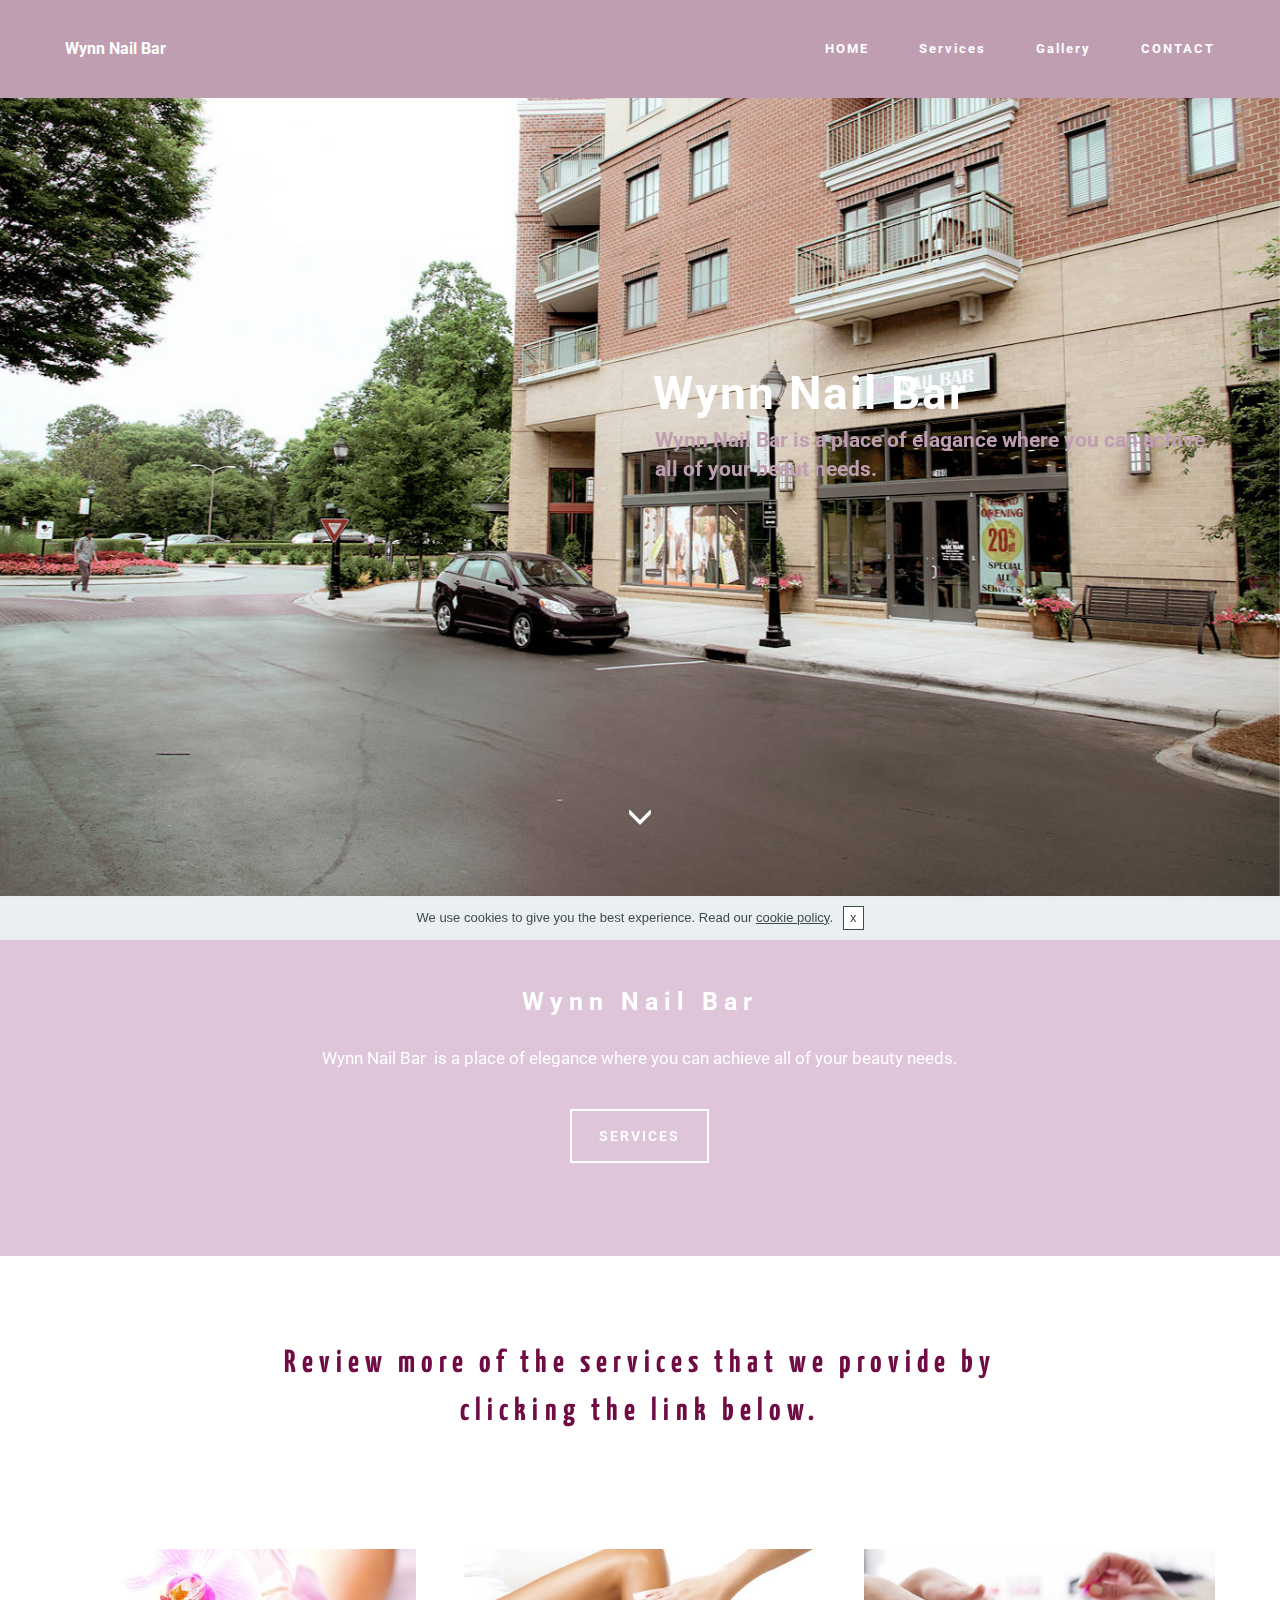
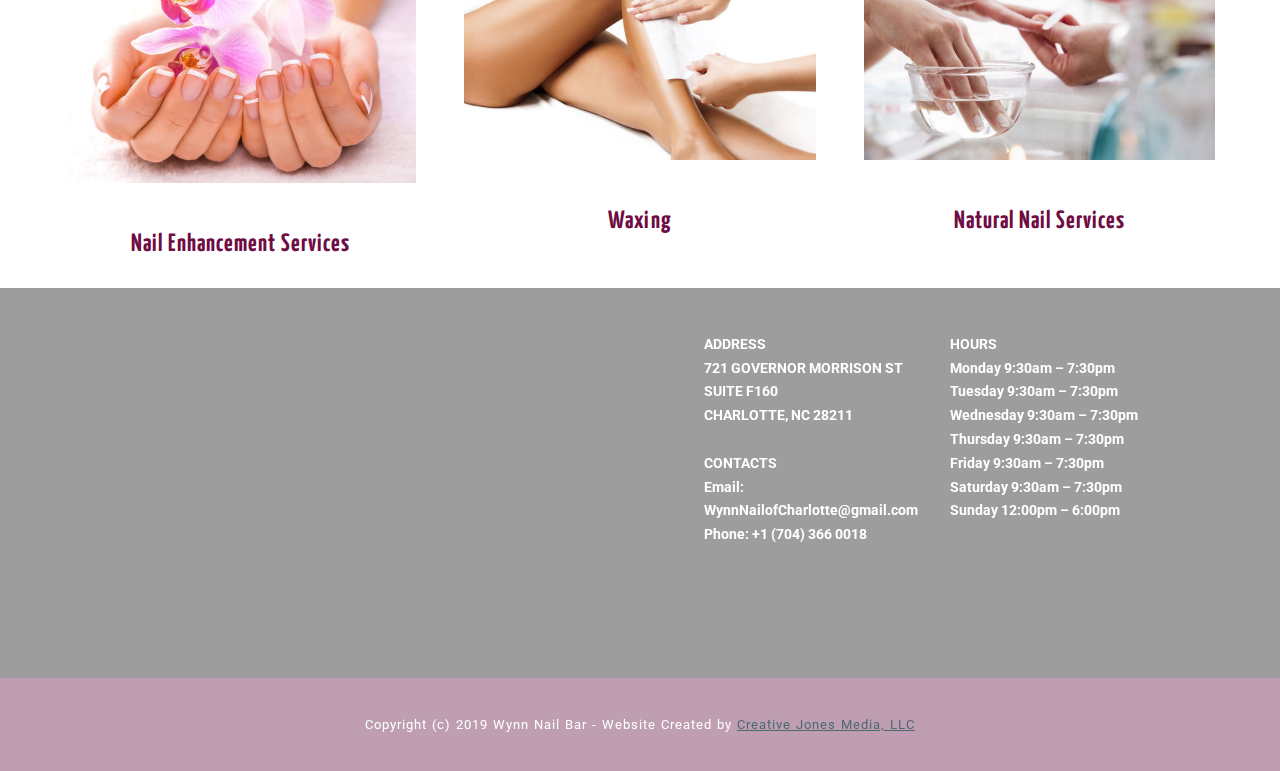
<file: index.html>
<!DOCTYPE html>
<html  >
<head>
  <!-- Site made with Mobirise Website Builder v4.10.8, https://mobirise.com -->
  <meta charset="UTF-8">
  <meta http-equiv="X-UA-Compatible" content="IE=edge">
  <meta name="generator" content="Mobirise v4.10.8, mobirise.com">
  <meta name="viewport" content="width=device-width, initial-scale=1, minimum-scale=1">
  <link rel="shortcut icon" href="assets/images/website-gallery-33-128x85.png" type="image/x-icon">
  <meta name="description" content="Wynn Nail Bar of Charlotte NC is a place of elagance where you can achive all of your beaut needs. ">
  
  <title>Home</title>
  <link rel="stylesheet" href="https://fonts.googleapis.com/css?family=Roboto:700,400&subset=cyrillic,latin,greek,vietnamese">
  <link rel="stylesheet" href="assets/bootstrap/css/bootstrap.min.css">
  <link rel="stylesheet" href="assets/soundcloud-plugin/style.css">
  <link rel="stylesheet" href="assets/animatecss/animate.min.css">
  <link rel="stylesheet" href="assets/mobirise/css/style.css">
  <link rel="stylesheet" href="assets/formoid/recaptcha.css">
  <link rel="stylesheet" href="assets/mobirise/css/mbr-additional.css" type="text/css">
  
  
  
</head>
<body>
  <section class="mbr-navbar mbr-navbar--freeze mbr-navbar--absolute mbr-navbar--sticky mbr-navbar--auto-collapse" id="ext_menu-0" data-rv-view="78">
    <div class="mbr-navbar__section mbr-section">
        <div class="mbr-section__container container">
            <div class="mbr-navbar__container">
                <div class="mbr-navbar__column mbr-navbar__column--s mbr-navbar__brand">
                    <span class="mbr-navbar__brand-link mbr-brand mbr-brand--inline">
                        
                        <span class="mbr-brand__name"><a class="mbr-brand__name text-white" href="index.html#header1-4">Wynn Nail Bar</a></span>
                    </span>
                </div>
                <div class="mbr-navbar__hamburger mbr-hamburger"><span class="mbr-hamburger__line"></span></div>
                <div class="mbr-navbar__column mbr-navbar__menu">
                    <nav class="mbr-navbar__menu-box mbr-navbar__menu-box--inline-right">
                        <div class="mbr-navbar__column">
                            <ul class="mbr-navbar__items mbr-navbar__items--right float-left mbr-buttons mbr-buttons--freeze mbr-buttons--right btn-decorator mbr-buttons--active mbr-buttons--only-links"><li class="mbr-navbar__item"><a class="mbr-buttons__link btn text-white" href="index.html#header1-4">HOME</a></li><li class="mbr-navbar__item"><a class="mbr-buttons__link btn text-white" href="index.html#header3-h">Services</a></li> <li class="mbr-navbar__item"><a class="mbr-buttons__link btn text-white" href="page2.html#header4-p">Gallery</a></li> <li class="mbr-navbar__item"><a class="mbr-buttons__link btn text-white" href="index.html#contacts2-1">CONTACT</a></li></ul>                            
                            
                        </div>
                    </nav>
                </div>
            </div>
        </div>
    </div>
</section>

<section class="engine"><a href="https://mobirise.info/w">free html5 templates</a></section><section class="mbr-box mbr-section mbr-section--relative mbr-section--fixed-size mbr-section--full-height mbr-section--bg-adapted mbr-parallax-background mbr-after-navbar" id="header1-4" data-rv-view="80" style="background-image: url(assets/images/website-gallery-24-1440x960.jpg);">
    <div class="mbr-box__magnet mbr-box__magnet--sm-padding mbr-box__magnet--center-left">
        
        <div class="mbr-box__container mbr-section__container container">
            <div class="mbr-box mbr-box--stretched"><div class="mbr-box__magnet mbr-box__magnet--center-left">
                <div class="row"><div class=" col-sm-6 col-sm-offset-6">
                    <div class="mbr-hero animated fadeInUp">
                        <h1 class="mbr-hero__text">Wynn Nail Bar</h1>
                        <p class="mbr-hero__subtext"><strong>Wynn Nail Bar is a place of elagance where you can achive all of your beaut needs.&nbsp;</strong></p>
                    </div>
                    
                </div></div>
            </div></div>
        </div>
        <div class="mbr-arrow mbr-arrow--floating text-center">
            <div class="mbr-section__container container">
                <a class="mbr-arrow__link" href="#content5-8"><i class="glyphicon glyphicon-menu-down"></i></a>
            </div>
        </div>
    </div>
</section>

<section class="mbr-section mbr-section--relative mbr-section--fixed-size" id="content5-8" data-rv-view="83" style="background-color: rgb(222, 197, 218);">
    
    <div class="mbr-section__container container mbr-section__container--first" style="padding-top: 93px;">
        <div class="mbr-header mbr-header--wysiwyg row">
            <div class="col-sm-8 col-sm-offset-2">
                <h3 class="mbr-header__text">Wynn Nail Bar</h3>
                
            </div>
        </div>
    </div>
    <div class="mbr-section__container container mbr-section__container--middle">
        <div class="row">
            <div class="mbr-article mbr-article--wysiwyg col-sm-8 col-sm-offset-2"><p>Wynn Nail Bar &nbsp;is a place of elegance where you can achieve all of your beauty needs.</p></div>
        </div>
    </div>
    <div class="mbr-section__container container mbr-section__container--last" style="padding-bottom: 93px;">
        <div class="row">
            <div class="col-sm-8 col-sm-offset-2">
                <div class="mbr-buttons mbr-buttons--center btn-inverse"><a class="mbr-buttons__btn btn btn-lg btn-default" href="page1.html#header1-d">SERVICES<br></a></div>
            </div>
        </div>
    </div>
</section>

<section class="mbr-section" id="header3-h" data-rv-view="86">
    <div class="mbr-section__container container mbr-section__container--isolated">
        <div class="mbr-header mbr-header--wysiwyg row">
            <div class="col-sm-8 col-sm-offset-2">
                <h3 class="mbr-header__text">Review more of the services that we provide by clicking the link below.</h3>
                
            </div>
        </div>
    </div>
</section>

<section class="mbr-section mbr-section--relative mbr-section--fixed-size" id="features1-g" data-rv-view="88" style="background-color: rgb(255, 255, 255);">
    
    
    <div class="mbr-section__container container mbr-section__container--std-top-padding" style="padding-top: 31px;">
        <div class="mbr-section__row row">
            <div class="mbr-section__col col-xs-12 col-sm-4">
                <div class="mbr-section__container mbr-section__container--center mbr-section__container--middle">
                    <figure class="mbr-figure"><img src="assets/images/crw-0h-0a-cc-600x400.jpg" class="mbr-figure__img"></figure>
                </div>
                <div class="mbr-section__container mbr-section__container--last" style="padding-bottom: 31px;">
                    <div class="mbr-header mbr-header--reduce mbr-header--center mbr-header--wysiwyg">
                        <h3 class="mbr-header__text">Nail Enhancement Services</h3>
                    </div>
                </div>
                
                
            </div>
            <div class="mbr-section__col col-xs-12 col-sm-4">
                <div class="mbr-section__container mbr-section__container--center mbr-section__container--middle">
                    <figure class="mbr-figure"><img src="assets/images/c700x420-1-600x360.jpg" class="mbr-figure__img"></figure>
                </div>
                <div class="mbr-section__container mbr-section__container--last" style="padding-bottom: 31px;">
                    <div class="mbr-header mbr-header--reduce mbr-header--center mbr-header--wysiwyg">
                        <h3 class="mbr-header__text">Waxing</h3>
                    </div>
                </div>
                
                
            </div>
            
            <div class="mbr-section__col col-xs-12 col-sm-4">
                <div class="mbr-section__container mbr-section__container--center mbr-section__container--middle">
                    <figure class="mbr-figure"><img src="assets/images/c700x420-600x360.jpg" class="mbr-figure__img"></figure>
                </div>
                <div class="mbr-section__container mbr-section__container--last" style="padding-bottom: 31px;">
                    <div class="mbr-header mbr-header--reduce mbr-header--center mbr-header--wysiwyg">
                        <h3 class="mbr-header__text">Natural Nail Services</h3>
                    </div>
                </div>
                
                
            </div>
            
            
            
            
            
        </div>
    </div>
</section>

<section class="mbr-section mbr-section--relative mbr-section--fixed-size mbr-parallax-background" id="contacts2-1" data-rv-view="91" style="background-image: url(assets/images/mbr-1920x1277.jpg);">
    <div class="mbr-overlay" style="opacity: 0.5; background-color: rgb(60, 60, 60);"></div>
    <div class="mbr-section__container container">
        <div class="mbr-contacts mbr-contacts--wysiwyg row" style="padding-top: 45px; padding-bottom: 45px;">
            <div class="col-sm-6">
                <figure class="mbr-figure mbr-figure--wysiwyg mbr-figure--full-width mbr-figure--no-bg">
                    <div class="mbr-figure__map mbr-figure__map--short"><iframe frameborder="0" style="border:0" src="https://www.google.com/maps/embed/v1/place?key=AIzaSyCy9r70T3NYf3PhvVflTo0_zdif2_IoIYs&amp;q=place_id:EjNGMTYwLCA3MjEgR292IE1vcnJpc29uIFN0LCBDaGFybG90dGUsIE5DIDI4MjExLCBVU0EiIBoeChYKFAoSCdfmA3o8nlaIEVHYgufReawGEgRGMTYw" allowfullscreen=""></iframe></div>
                </figure>
            </div>
            <div class="col-sm-6">
                <div class="row">
                    <div class="col-sm-5 col-sm-offset-1">
                        <p class="mbr-contacts__text"><strong>ADDRESS<br>
721 GOVERNOR MORRISON ST<br>SUITE F160<br>
CHARLOTTE, NC 28211<br><br>
CONTACTS<br>
Email: WynnNailofCharlotte@gmail.com<br>
Phone: +1 (704) 366 0018<br></strong><br></p>
                    </div>
                    <div class="col-sm-6"><p class="mbr-contacts__text"><strong>HOURS
</strong></p><p class="mbr-contacts__text"><strong>Monday 9:30am – 7:30pm
</strong></p><p class="mbr-contacts__text"><strong>Tuesday 9:30am – 7:30pm
</strong></p><p class="mbr-contacts__text"><strong>Wednesday 9:30am – 7:30pm
</strong></p><p class="mbr-contacts__text"><strong>Thursday 9:30am – 7:30pm
</strong></p><p class="mbr-contacts__text"><strong>Friday 9:30am – 7:30pm
</strong></p><p class="mbr-contacts__text"><strong>Saturday 9:30am – 7:30pm
</strong></p><p class="mbr-contacts__text"><strong>Sunday 12:00pm – 6:00pm</strong></p></div>
                </div>
            </div>
        </div>
    </div>
</section>

<footer class="mbr-section mbr-section--relative mbr-section--fixed-size" id="footer1-3" data-rv-view="93" style="background-color: rgb(190, 158, 176);">
    
    <div class="mbr-section__container container">
        <div class="mbr-footer mbr-footer--wysiwyg row" style="padding-top: 36.9px; padding-bottom: 36.9px;">
            <div class="col-sm-12">
                <p class="mbr-footer__copyright">Copyright (c) 2019 Wynn Nail Bar - Website Created by <a href="http://www.creativejmllc.com/" target="_blank">Creative Jones Media, LLC</a></p>
            </div>
        </div>
    </div>
</footer>


  <script src="assets/web/assets/jquery/jquery.min.js"></script>
  <script src="assets/bootstrap/js/bootstrap.min.js"></script>
  <script src="assets/smooth-scroll/smooth-scroll.js"></script>
  <script src="assets/cookies-alert-plugin/cookies-alert-core.js"></script>
  <script src="assets/cookies-alert-plugin/cookies-alert-script.js"></script>
  <script src="assets/jarallax/jarallax.js"></script>
  <script src="assets/mobirise/js/script.js"></script>
  <script src="assets/formoid/formoid.min.js"></script>
  
  
<input name="cookieData" type="hidden" data-cookie-colorText='#424a4d' data-cookie-colorBg='rgba(234, 239, 241, 0.99)' data-cookie-colorButton='#ffffff' data-cookie-colorLink='#424a4d' data-cookie-underlineLink='true' data-cookie-text="We use cookies to give you the best experience. Read our <a href='privacy.html'>cookie policy</a>.">
  </body>
</html>
</file>
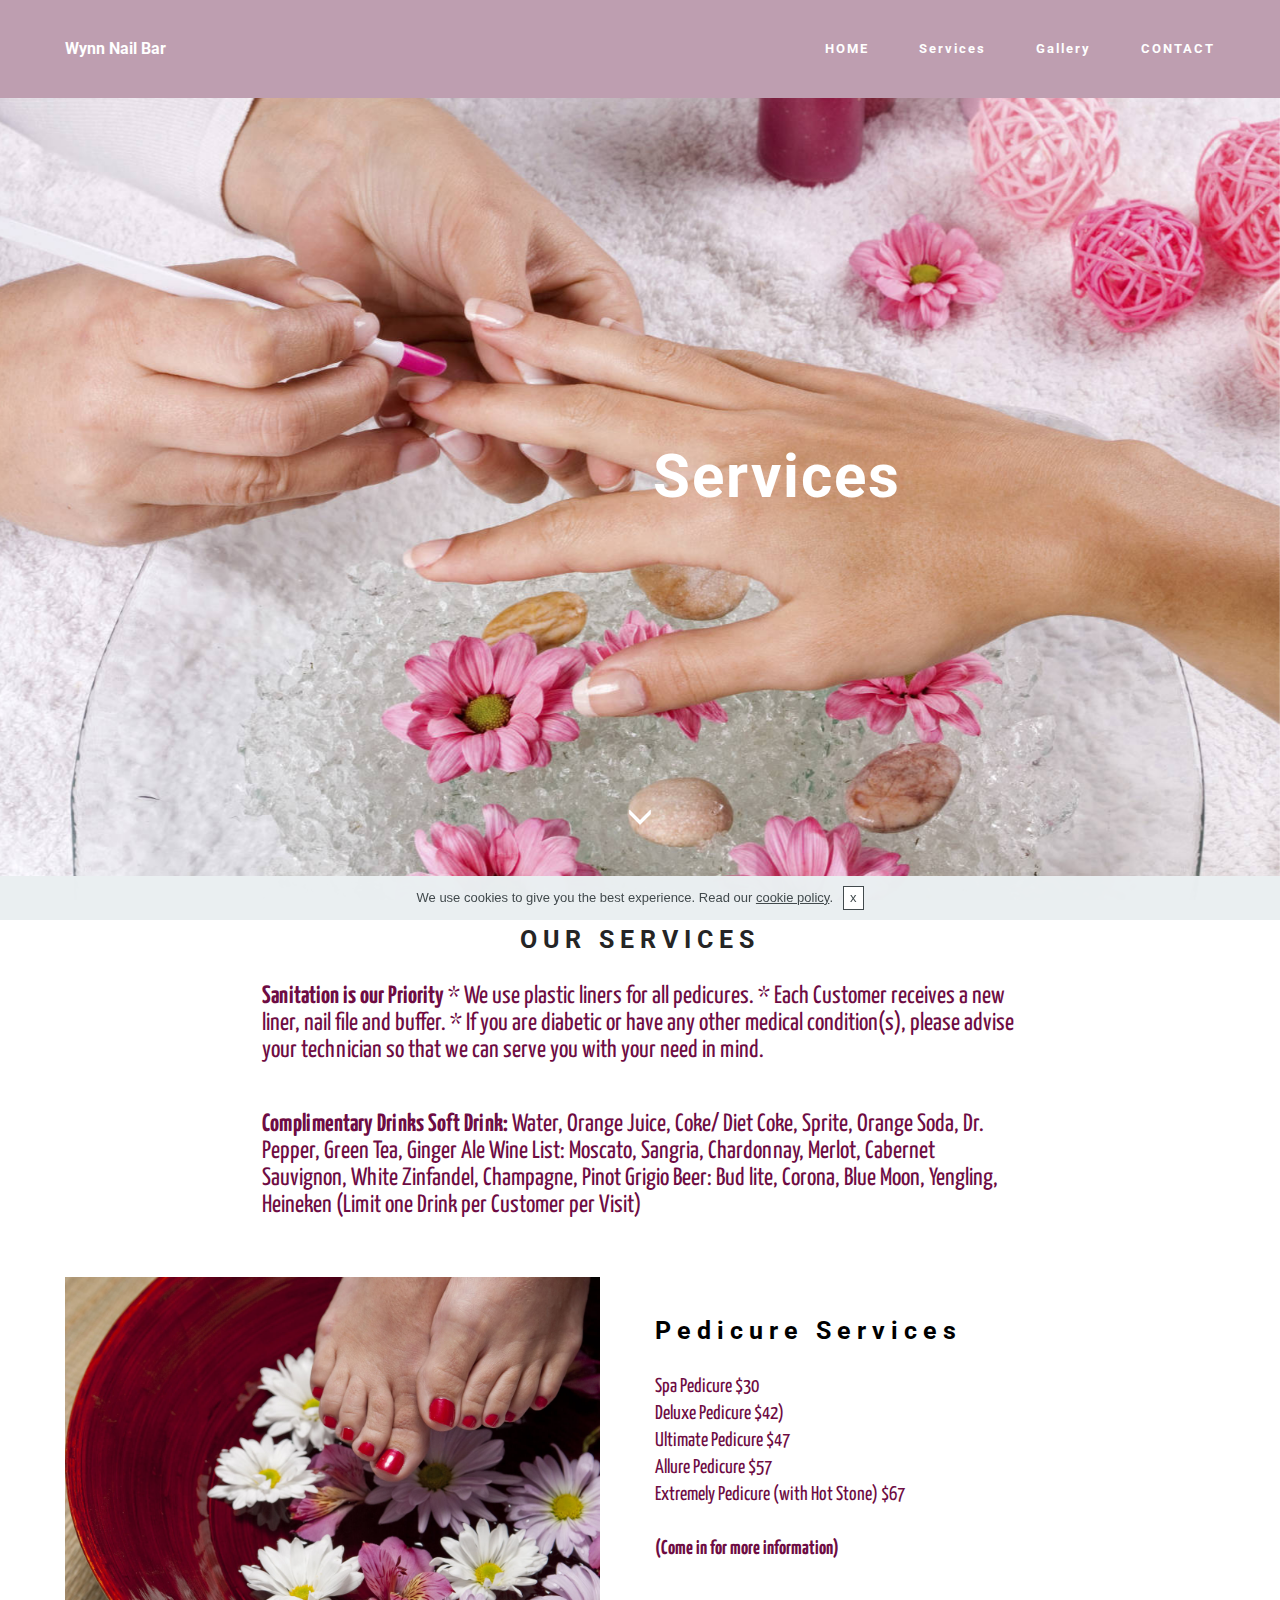
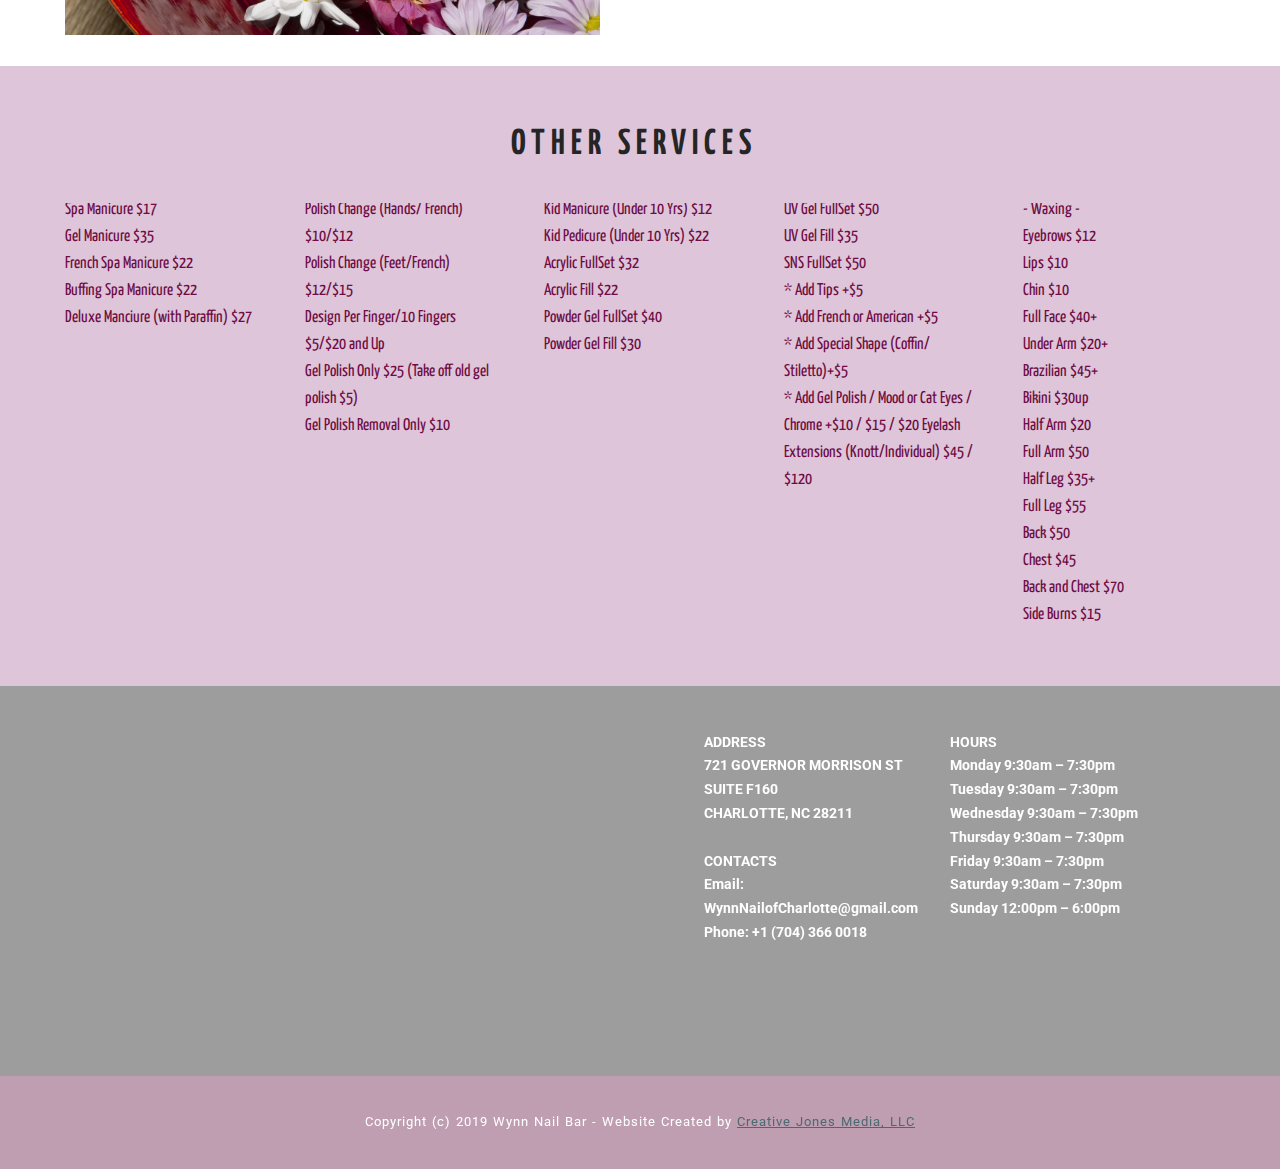
<file: page1.html>
<!DOCTYPE html>
<html  >
<head>
  <!-- Site made with Mobirise Website Builder v4.10.8, https://mobirise.com -->
  <meta charset="UTF-8">
  <meta http-equiv="X-UA-Compatible" content="IE=edge">
  <meta name="generator" content="Mobirise v4.10.8, mobirise.com">
  <meta name="viewport" content="width=device-width, initial-scale=1, minimum-scale=1">
  <link rel="shortcut icon" href="assets/images/website-gallery-33-128x85.png" type="image/x-icon">
  <meta name="description" content="WWynn Nail Bar of Charlotte Services ">
  
  <title>Services</title>
  <link rel="stylesheet" href="https://fonts.googleapis.com/css?family=Roboto:700,400&subset=cyrillic,latin,greek,vietnamese">
  <link rel="stylesheet" href="assets/bootstrap/css/bootstrap.min.css">
  <link rel="stylesheet" href="assets/soundcloud-plugin/style.css">
  <link rel="stylesheet" href="assets/animatecss/animate.min.css">
  <link rel="stylesheet" href="assets/mobirise/css/style.css">
  <link rel="stylesheet" href="assets/formoid/recaptcha.css">
  <link rel="stylesheet" href="assets/mobirise/css/mbr-additional.css" type="text/css">
  
  
  
</head>
<body>
  <section class="mbr-navbar mbr-navbar--freeze mbr-navbar--absolute mbr-navbar--sticky mbr-navbar--auto-collapse" id="ext_menu-a" data-rv-view="95">
    <div class="mbr-navbar__section mbr-section">
        <div class="mbr-section__container container">
            <div class="mbr-navbar__container">
                <div class="mbr-navbar__column mbr-navbar__column--s mbr-navbar__brand">
                    <span class="mbr-navbar__brand-link mbr-brand mbr-brand--inline">
                        
                        <span class="mbr-brand__name"><a class="mbr-brand__name text-white" href="index.html#header1-4">Wynn Nail Bar</a></span>
                    </span>
                </div>
                <div class="mbr-navbar__hamburger mbr-hamburger"><span class="mbr-hamburger__line"></span></div>
                <div class="mbr-navbar__column mbr-navbar__menu">
                    <nav class="mbr-navbar__menu-box mbr-navbar__menu-box--inline-right">
                        <div class="mbr-navbar__column">
                            <ul class="mbr-navbar__items mbr-navbar__items--right float-left mbr-buttons mbr-buttons--freeze mbr-buttons--right btn-decorator mbr-buttons--active mbr-buttons--only-links"><li class="mbr-navbar__item"><a class="mbr-buttons__link btn text-white" href="index.html#header1-4">HOME</a></li><li class="mbr-navbar__item"><a class="mbr-buttons__link btn text-white" href="index.html#header3-h">Services</a></li> <li class="mbr-navbar__item"><a class="mbr-buttons__link btn text-white" href="page2.html#header4-p">Gallery</a></li> <li class="mbr-navbar__item"><a class="mbr-buttons__link btn text-white" href="index.html#contacts2-1">CONTACT</a></li></ul>                            
                            
                        </div>
                    </nav>
                </div>
            </div>
        </div>
    </div>
</section>

<section class="engine"><a href="https://mobirise.info/s">bootstrap themes</a></section><section class="mbr-box mbr-section mbr-section--relative mbr-section--fixed-size mbr-section--full-height mbr-section--bg-adapted mbr-parallax-background" id="header1-d" data-rv-view="97" style="background-image: url(assets/images/large-344695440-orig-1698x1131.jpg);">
    <div class="mbr-box__magnet mbr-box__magnet--sm-padding mbr-box__magnet--center-left mbr-after-navbar">
        
        <div class="mbr-box__container mbr-section__container container">
            <div class="mbr-box mbr-box--stretched"><div class="mbr-box__magnet mbr-box__magnet--center-left">
                <div class="row"><div class=" col-sm-6 col-sm-offset-6">
                    <div class="mbr-hero animated fadeInUp">
                        <h1 class="mbr-hero__text">Services</h1>
                        
                    </div>
                    
                </div></div>
            </div></div>
        </div>
        <div class="mbr-arrow mbr-arrow--floating text-center">
            <div class="mbr-section__container container">
                <a class="mbr-arrow__link" href="#msg-box3-i"><i class="glyphicon glyphicon-menu-down"></i></a>
            </div>
        </div>
    </div>
</section>

<section class="mbr-section mbr-section--relative mbr-section--fixed-size" id="msg-box3-i" data-rv-view="100" style="background-color: rgb(255, 255, 255);">
    
    <div class="mbr-section__container container mbr-section__container--first" style="padding-top: 31px;">
        <div class="mbr-header mbr-header--wysiwyg row">
            <div class="col-sm-8 col-sm-offset-2">
                <h3 class="mbr-header__text">OUR SERVICES</h3>
                
            </div>
        </div>
    </div>
    <div class="mbr-section__container container mbr-section__container--last" style="padding-bottom: 31px;">
        <div class="row">
            <div class="mbr-article mbr-article--wysiwyg col-sm-8 col-sm-offset-2"><p><strong>Sanitation is our Priority </strong>* We use plastic liners for all pedicures. * Each Customer receives a new liner, nail file and buffer. * If you are diabetic or have any other medical condition(s), please advise your technician so that we can serve you with your need in mind.&nbsp;</p><p><br></p><p><strong>Complimentary Drinks Soft Drink:</strong> Water, Orange Juice, Coke/ Diet Coke, Sprite, Orange Soda, Dr. Pepper, Green Tea, Ginger Ale Wine List: Moscato, Sangria, Chardonnay, Merlot, Cabernet Sauvignon, White Zinfandel, Champagne, Pinot Grigio Beer: Bud lite, Corona, Blue Moon, Yengling, Heineken (Limit one Drink per Customer per Visit)</p></div>
        </div>
    </div>
    
</section>

<section class="mbr-section mbr-section--relative" id="msg-box5-j" data-rv-view="103" style="background-color: rgb(255, 255, 255);">
    
    <div class="mbr-section__container mbr-section__container--isolated container" style="padding-top: 31px; padding-bottom: 31px;">
        <div class="row">
            <div class="mbr-box mbr-box--fixed mbr-box--adapted">
                <div class="mbr-box__magnet mbr-box__magnet--top-right mbr-section__left col-sm-6 image-size" style="width: 50%;">
                    <figure class="mbr-figure mbr-figure--adapted mbr-figure--caption-inside-bottom mbr-figure--full-width"><img src="assets/images/mbr-1400x937.jpg" class="mbr-figure__img"></figure>
                </div>
                <div class="mbr-box__magnet mbr-class-mbr-box__magnet--center-left col-sm-6 content-size mbr-section__right">
                    <div class="mbr-section__container mbr-section__container--middle">
                        <div class="mbr-header mbr-header--auto-align mbr-header--wysiwyg">
                            <h3 class="mbr-header__text">Pedicure Services</h3>
                            
                        </div>
                    </div>
                    <div class="mbr-section__container mbr-section__container--middle">
                        <div class="mbr-article mbr-article--auto-align mbr-article--wysiwyg">
<div>Spa Pedicure $30 
</div><div>Deluxe Pedicure $42) 
</div><div>Ultimate Pedicure $47 
</div><div>Allure Pedicure $57 
</div><div>Extremely Pedicure (with Hot Stone) $67</div><div><br></div><div> 
</div><div><strong>(Come in for more information)</strong></div></div>
                    </div>
                    
                </div>
                
            </div>
        </div>
    </div>
</section>

<section class="mbr-section mbr-section--relative mbr-section--fixed-size" id="content4-k" data-rv-view="106" style="background-color: rgb(222, 197, 218);">
    
    <div class="mbr-section__container mbr-section__container--std-top-padding mbr-section__container--sm-bot-padding mbr-section-title container" style="padding-top: 62px;">
        <div class="mbr-header mbr-header--center mbr-header--wysiwyg row">
            <div class="col-sm-8 col-sm-offset-2">
                <h3 class="mbr-header__text">OTHER SERVICES&nbsp;</h3>
                
            </div>
        </div>
    </div>
    <div class="mbr-section__container container">
        <div class="mbr-section__row row">
            <div class="mbr-section__col col-xs-12 col-lg-2-4 col-md-4 col-sm-6">
                
                
                <div class="mbr-section__container mbr-section__container--last" style="padding-bottom: 62px;">
                    <div class="mbr-article mbr-article--wysiwyg">
                        <p>Spa Manicure	$17
<br>Gel Manicure	$35
<br>French Spa Manicure	$22
<br>Buffing Spa Manicure	$22
<br>Deluxe Manciure (with Paraffin)	$27&nbsp;<br></p>
                    </div>
                </div>
                
            </div>
            <div class="mbr-section__col col-xs-12 col-lg-2-4 col-md-4 col-sm-6">
                
                
                <div class="mbr-section__container mbr-section__container--last" style="padding-bottom: 62px;">
                    <div class="mbr-article mbr-article--wysiwyg">
                        <p>Polish Change (Hands/ French) $10/$12
<br>Polish Change (Feet/French)	$12/$15&nbsp;<br>Design Per Finger/10 Fingers	$5/$20 and Up
<br>Gel Polish Only $25 (Take off old gel polish $5)<br>Gel Polish Removal Only $10<br></p>
                    </div>
                </div>
                
            </div>
            <div class="clearfix visible-sm-block"></div>
            <div class="mbr-section__col col-xs-12 col-lg-2-4 col-md-4 col-sm-6">
                
                
                <div class="mbr-section__container mbr-section__container--last" style="padding-bottom: 62px;">
                    <div class="mbr-article mbr-article--wysiwyg">
                        <p>Kid Manicure (Under 10 Yrs)	$12
<br>Kid Pedicure (Under 10 Yrs)	$22
<br>Acrylic FullSet	$32
<br>Acrylic Fill	$22
<br>Powder Gel FullSet	$40
<br>Powder Gel Fill	$30&nbsp;<br></p>
                    </div>
                </div>
                
            </div>
            <div class="clearfix visible-md-block"></div>
            <div class="mbr-section__col col-xs-12 col-lg-2-4 col-md-4 col-sm-6 col-lg-offset-0 col-md-offset-2">
                
                
                <div class="mbr-section__container mbr-section__container--last" style="padding-bottom: 62px;">
                    <div class="mbr-article mbr-article--wysiwyg">
                        <p>UV Gel FullSet	$50		
<br>UV Gel Fill	$35		
<br>SNS FullSet	$50		
<br>* Add Tips	+$5		
<br>* Add French or American	+$5		
<br>*	Add Special Shape (Coffin/ Stiletto)+$5
<br>*	Add Gel Polish / Mood or Cat Eyes / Chrome +$10 / $15 / $20 Eyelash Extensions (Knott/Individual)	$45 / $120&nbsp;<br></p>
                    </div>
                </div>
                
            </div>
            <div class="clearfix visible-sm-block"></div>
            <div class="mbr-section__col col-xs-12 col-lg-2-4 col-md-4 col-sm-6 col-md-offset-0 col-sm-offset-3">
                
                
                <div class="mbr-section__container mbr-section__container--last" style="padding-bottom: 62px;">
                    <div class="mbr-article mbr-article--wysiwyg">
                        <p>- Waxing -<br>Eyebrows $12
<br>Lips $10
<br>Chin $10
<br>Full Face $40+
<br>Under Arm $20+
<br>Brazilian $45+
<br>Bikini $30up&nbsp;<br>Half Arm $20
<br>Full Arm $50&nbsp;<br>Half Leg $35+<br>Full Leg $55<br>Back $50
<br>Chest $45<br>Back and Chest $70<br>Side Burns $15&nbsp;<br></p>
                    </div>
                </div>
                
            </div>
            
        </div>
    </div>
</section>

<section class="mbr-section mbr-section--relative mbr-section--fixed-size mbr-parallax-background" id="contacts2-b" data-rv-view="109" style="background-image: url(assets/images/mbr-1920x1277.jpg);">
    <div class="mbr-overlay" style="opacity: 0.5; background-color: rgb(60, 60, 60);"></div>
    <div class="mbr-section__container container">
        <div class="mbr-contacts mbr-contacts--wysiwyg row" style="padding-top: 45px; padding-bottom: 45px;">
            <div class="col-sm-6">
                <figure class="mbr-figure mbr-figure--wysiwyg mbr-figure--full-width mbr-figure--no-bg">
                    <div class="mbr-figure__map mbr-figure__map--short"><iframe frameborder="0" style="border:0" src="https://www.google.com/maps/embed/v1/place?key=AIzaSyCy9r70T3NYf3PhvVflTo0_zdif2_IoIYs&amp;q=place_id:EjNGMTYwLCA3MjEgR292IE1vcnJpc29uIFN0LCBDaGFybG90dGUsIE5DIDI4MjExLCBVU0EiIBoeChYKFAoSCdfmA3o8nlaIEVHYgufReawGEgRGMTYw" allowfullscreen=""></iframe></div>
                </figure>
            </div>
            <div class="col-sm-6">
                <div class="row">
                    <div class="col-sm-5 col-sm-offset-1">
                        <p class="mbr-contacts__text"><strong>ADDRESS<br>
721 GOVERNOR MORRISON ST<br>SUITE F160<br>
CHARLOTTE, NC 28211<br><br>
CONTACTS<br>
Email: WynnNailofCharlotte@gmail.com<br>
Phone: +1 (704) 366 0018<br></strong><br></p>
                    </div>
                    <div class="col-sm-6"><p class="mbr-contacts__text"><strong>HOURS
</strong></p><p class="mbr-contacts__text"><strong>Monday 9:30am – 7:30pm
</strong></p><p class="mbr-contacts__text"><strong>Tuesday 9:30am – 7:30pm
</strong></p><p class="mbr-contacts__text"><strong>Wednesday 9:30am – 7:30pm
</strong></p><p class="mbr-contacts__text"><strong>Thursday 9:30am – 7:30pm
</strong></p><p class="mbr-contacts__text"><strong>Friday 9:30am – 7:30pm
</strong></p><p class="mbr-contacts__text"><strong>Saturday 9:30am – 7:30pm
</strong></p><p class="mbr-contacts__text"><strong>Sunday 12:00pm – 6:00pm</strong></p></div>
                </div>
            </div>
        </div>
    </div>
</section>

<footer class="mbr-section mbr-section--relative mbr-section--fixed-size" id="footer1-c" data-rv-view="111" style="background-color: rgb(190, 158, 176);">
    
    <div class="mbr-section__container container">
        <div class="mbr-footer mbr-footer--wysiwyg row" style="padding-top: 36.9px; padding-bottom: 36.9px;">
            <div class="col-sm-12">
                <p class="mbr-footer__copyright">Copyright (c) 2019 Wynn Nail Bar - Website Created by <a href="http://www.creativejmllc.com/" target="_blank">Creative Jones Media, LLC</a></p>
            </div>
        </div>
    </div>
</footer>


  <script src="assets/web/assets/jquery/jquery.min.js"></script>
  <script src="assets/bootstrap/js/bootstrap.min.js"></script>
  <script src="assets/smooth-scroll/smooth-scroll.js"></script>
  <script src="assets/cookies-alert-plugin/cookies-alert-core.js"></script>
  <script src="assets/cookies-alert-plugin/cookies-alert-script.js"></script>
  <script src="assets/jarallax/jarallax.js"></script>
  <script src="assets/mobirise/js/script.js"></script>
  <script src="assets/formoid/formoid.min.js"></script>
  
  
<input name="cookieData" type="hidden" data-cookie-colorText='#424a4d' data-cookie-colorBg='rgba(234, 239, 241, 0.99)' data-cookie-colorButton='#ffffff' data-cookie-colorLink='#424a4d' data-cookie-underlineLink='true' data-cookie-text="We use cookies to give you the best experience. Read our <a href='privacy.html'>cookie policy</a>.">
  </body>
</html>
</file>
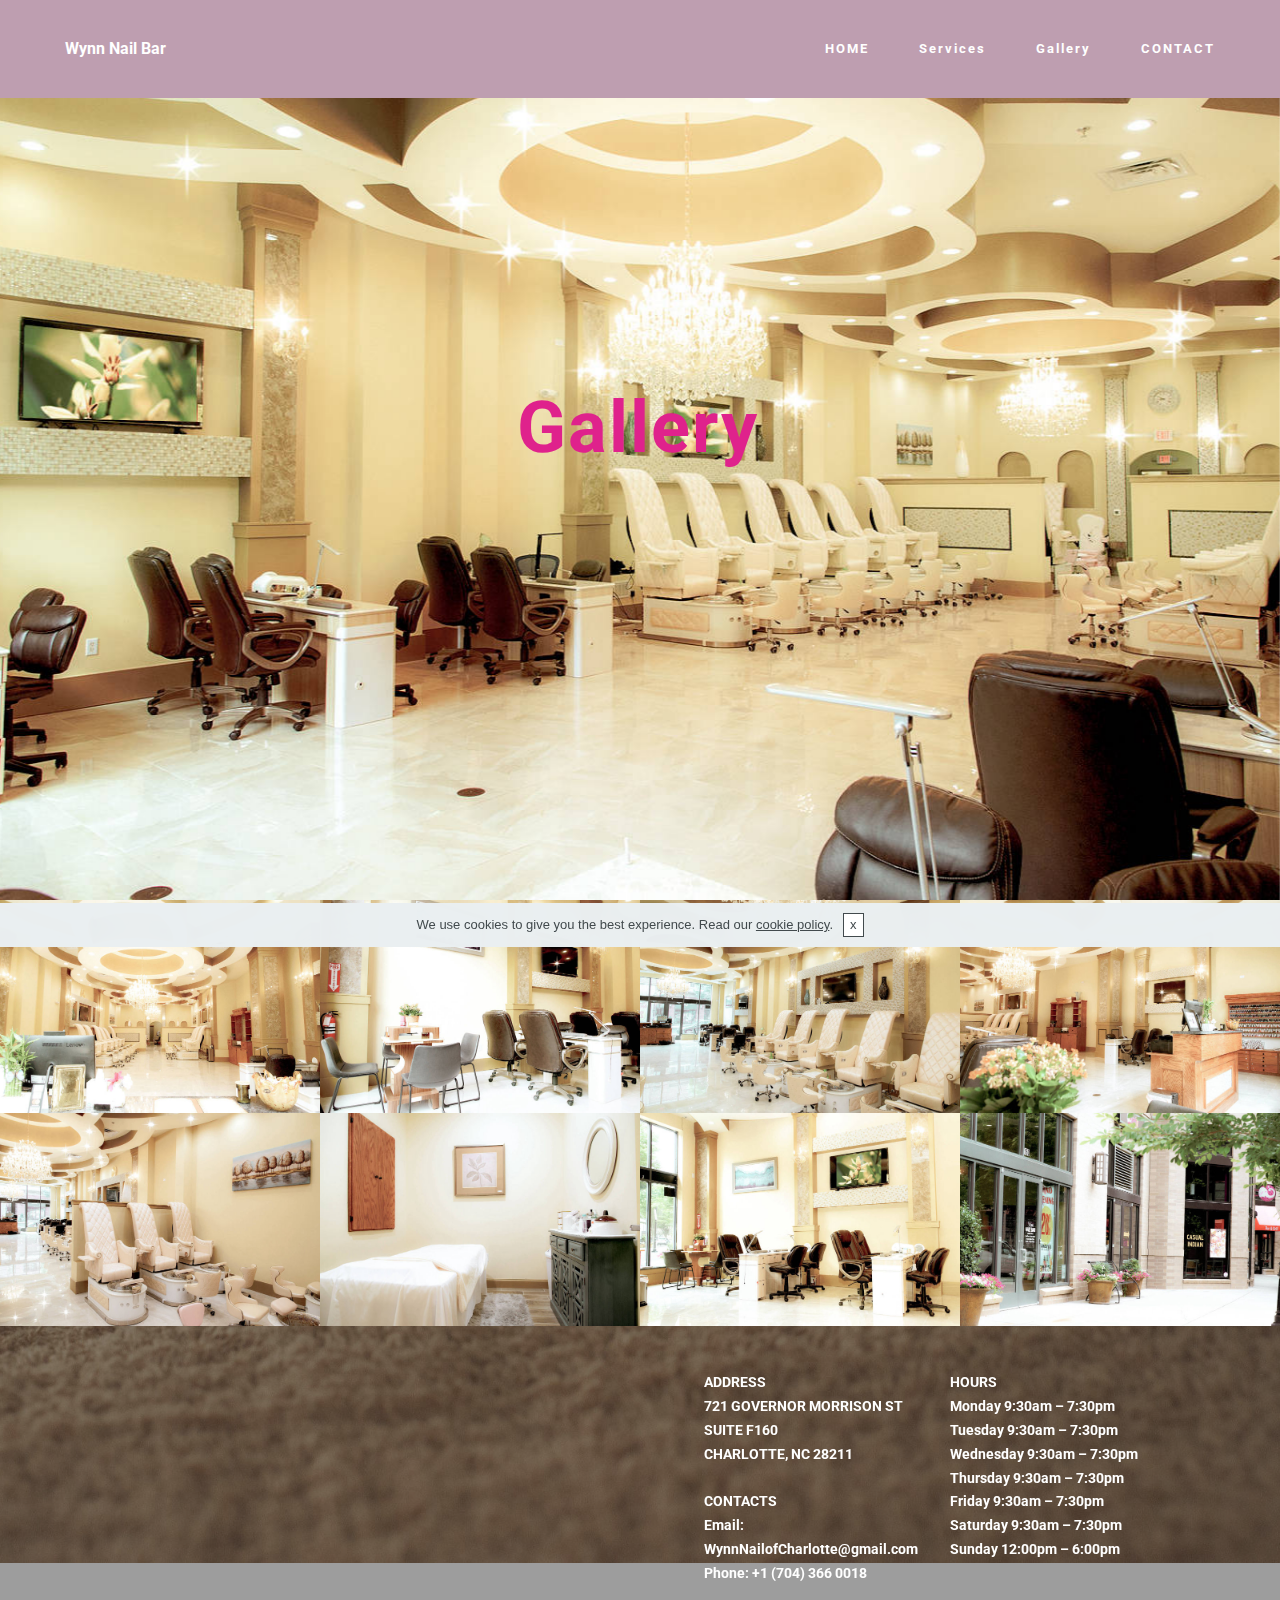
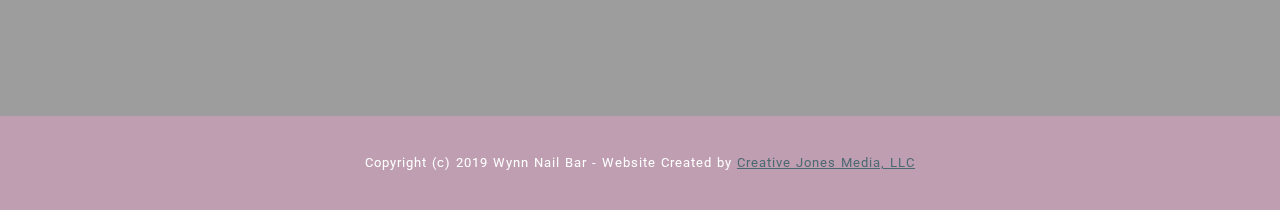
<file: page2.html>
<!DOCTYPE html>
<html  >
<head>
  <!-- Site made with Mobirise Website Builder v4.10.8, https://mobirise.com -->
  <meta charset="UTF-8">
  <meta http-equiv="X-UA-Compatible" content="IE=edge">
  <meta name="generator" content="Mobirise v4.10.8, mobirise.com">
  <meta name="viewport" content="width=device-width, initial-scale=1, minimum-scale=1">
  <link rel="shortcut icon" href="assets/images/website-gallery-33-128x85.png" type="image/x-icon">
  <meta name="description" content="Web Page Generator Description">
  
  <title>Gallery</title>
  <link rel="stylesheet" href="https://fonts.googleapis.com/css?family=Roboto:700,400&subset=cyrillic,latin,greek,vietnamese">
  <link rel="stylesheet" href="assets/bootstrap/css/bootstrap.min.css">
  <link rel="stylesheet" href="assets/soundcloud-plugin/style.css">
  <link rel="stylesheet" href="assets/animatecss/animate.min.css">
  <link rel="stylesheet" href="assets/mobirise/css/style.css">
  <link rel="stylesheet" href="assets/mobirise-gallery/style.css">
  <link rel="stylesheet" href="assets/mobirise-slider/style.css">
  <link rel="stylesheet" href="assets/formoid/recaptcha.css">
  <link rel="stylesheet" href="assets/mobirise/css/mbr-additional.css" type="text/css">
  
  
  
</head>
<body>
  <section class="mbr-navbar mbr-navbar--freeze mbr-navbar--absolute mbr-navbar--sticky mbr-navbar--auto-collapse" id="ext_menu-l" data-rv-view="113">
    <div class="mbr-navbar__section mbr-section">
        <div class="mbr-section__container container">
            <div class="mbr-navbar__container">
                <div class="mbr-navbar__column mbr-navbar__column--s mbr-navbar__brand">
                    <span class="mbr-navbar__brand-link mbr-brand mbr-brand--inline">
                        
                        <span class="mbr-brand__name"><a class="mbr-brand__name text-white" href="index.html#header1-4">Wynn Nail Bar</a></span>
                    </span>
                </div>
                <div class="mbr-navbar__hamburger mbr-hamburger"><span class="mbr-hamburger__line"></span></div>
                <div class="mbr-navbar__column mbr-navbar__menu">
                    <nav class="mbr-navbar__menu-box mbr-navbar__menu-box--inline-right">
                        <div class="mbr-navbar__column">
                            <ul class="mbr-navbar__items mbr-navbar__items--right float-left mbr-buttons mbr-buttons--freeze mbr-buttons--right btn-decorator mbr-buttons--active mbr-buttons--only-links"><li class="mbr-navbar__item"><a class="mbr-buttons__link btn text-white" href="index.html#header1-4">HOME</a></li><li class="mbr-navbar__item"><a class="mbr-buttons__link btn text-white" href="index.html#header3-h">Services</a></li> <li class="mbr-navbar__item"><a class="mbr-buttons__link btn text-white" href="page2.html#header4-p">Gallery</a></li> <li class="mbr-navbar__item"><a class="mbr-buttons__link btn text-white" href="index.html#contacts2-1">CONTACT</a></li></ul>                            
                            
                        </div>
                    </nav>
                </div>
            </div>
        </div>
    </div>
</section>

<section class="engine"><a href="https://mobirise.info/w">free html5 templates</a></section><section class="mbr-box mbr-section mbr-section--relative mbr-section--fixed-size mbr-section--full-height mbr-section--bg-adapted mbr-parallax-background mbr-after-navbar" id="header4-p" data-rv-view="115" style="background-image: url(assets/images/website-gallery-4-1440x960.jpg);">
    <div class="mbr-box__magnet mbr-box__magnet--sm-padding mbr-box__magnet--center-center">
        
        <div class="mbr-box__container mbr-section__container container">
            <div class="mbr-box mbr-box--stretched"><div class="mbr-box__magnet mbr-box__magnet--center-center">
                <div class="row"><div class=" col-sm-8 col-sm-offset-2">
                    <div class="mbr-hero animated fadeInUp">
                        <h1 class="mbr-hero__text">Gallery</h1>
                        
                    </div>
                    
                </div></div>
            </div></div>
        </div>
        
    </div>
</section>

<section class="mbr-gallery mbr-section mbr-section--no-padding" id="gallery1-o" data-rv-view="118" style="background-color: rgb(76, 105, 114);">
    <!-- Gallery -->
    <div class=" mbr-gallery-layout-default">
        <div>
            <div class="row mbr-gallery-row no-gutter">

                <div class="col-lg-3 col-md-4 col-sm-6 col-xs-12 mbr-gallery-item">

                     

                    <a href="#lb-gallery1-o" data-slide-to="0" data-toggle="modal">
                        <img src="assets/images/website-gallery-1440x960-800x533.jpg" alt="" title="">
                        <span class="icon glyphicon glyphicon-zoom-in"></span>
                    </a>
                </div><div class="col-lg-3 col-md-4 col-sm-6 col-xs-12 mbr-gallery-item">

                     

                    <a href="#lb-gallery1-o" data-slide-to="1" data-toggle="modal">
                        <img src="assets/images/website-gallery-25-1440x960-800x533.jpg" alt="" title="">
                        <span class="icon glyphicon glyphicon-zoom-in"></span>
                    </a>
                </div><div class="col-lg-3 col-md-4 col-sm-6 col-xs-12 mbr-gallery-item">

                     

                    <a href="#lb-gallery1-o" data-slide-to="2" data-toggle="modal">
                        <img src="assets/images/website-gallery-20-1440x960-800x533.jpg" alt="" title="">
                        <span class="icon glyphicon glyphicon-zoom-in"></span>
                    </a>
                </div><div class="col-lg-3 col-md-4 col-sm-6 col-xs-12 mbr-gallery-item">

                     

                    <a href="#lb-gallery1-o" data-slide-to="3" data-toggle="modal">
                        <img src="assets/images/website-gallery-30-1440x960-800x533.jpg" alt="" title="">
                        <span class="icon glyphicon glyphicon-zoom-in"></span>
                    </a>
                </div><div class="col-lg-3 col-md-4 col-sm-6 col-xs-12 mbr-gallery-item">

                     

                    <a href="#lb-gallery1-o" data-slide-to="4" data-toggle="modal">
                        <img src="assets/images/website-gallery-16-1440x960-800x533.jpg" alt="" title="">
                        <span class="icon glyphicon glyphicon-zoom-in"></span>
                    </a>
                </div><div class="col-lg-3 col-md-4 col-sm-6 col-xs-12 mbr-gallery-item">

                     

                    <a href="#lb-gallery1-o" data-slide-to="5" data-toggle="modal">
                        <img src="assets/images/website-gallery-14-1440x960-800x533.jpg" alt="" title="">
                        <span class="icon glyphicon glyphicon-zoom-in"></span>
                    </a>
                </div><div class="col-lg-3 col-md-4 col-sm-6 col-xs-12 mbr-gallery-item">

                     

                    <a href="#lb-gallery1-o" data-slide-to="6" data-toggle="modal">
                        <img src="assets/images/website-gallery-27-1440x960-800x533.jpg" alt="" title="">
                        <span class="icon glyphicon glyphicon-zoom-in"></span>
                    </a>
                </div><div class="col-lg-3 col-md-4 col-sm-6 col-xs-12 mbr-gallery-item">

                     

                    <a href="#lb-gallery1-o" data-slide-to="7" data-toggle="modal">
                        <img src="assets/images/website-gallery-22-1440x960-800x533.jpg" alt="" title="">
                        <span class="icon glyphicon glyphicon-zoom-in"></span>
                    </a>
                </div>
            </div>
        </div>
        <div class="clearfix"></div>
    </div>

    <!-- Lightbox -->
    <div data-app-prevent-settings="" class="mbr-slider modal fade carousel slide" tabindex="-1" data-keyboard="true" data-interval="false" id="lb-gallery1-o">
        <div class="modal-dialog">
            <div class="modal-content">
                <div class="modal-body">
                    <ol class="carousel-indicators">
                        <li data-app-prevent-settings="" data-target="#lb-gallery1-o" data-slide-to="0"></li><li data-app-prevent-settings="" data-target="#lb-gallery1-o" data-slide-to="1"></li><li data-app-prevent-settings="" data-target="#lb-gallery1-o" data-slide-to="2"></li><li data-app-prevent-settings="" data-target="#lb-gallery1-o" data-slide-to="3"></li><li data-app-prevent-settings="" data-target="#lb-gallery1-o" data-slide-to="4"></li><li data-app-prevent-settings="" data-target="#lb-gallery1-o" data-slide-to="5"></li><li data-app-prevent-settings="" data-target="#lb-gallery1-o" class=" active" data-slide-to="6"></li><li data-app-prevent-settings="" data-target="#lb-gallery1-o" data-slide-to="7"></li>
                    </ol>
                    <div class="carousel-inner">
                        <div class="item">
                            <img src="assets/images/website-gallery-1440x960.jpg" alt="" title="">
                        </div><div class="item">
                            <img src="assets/images/website-gallery-25-1440x960.jpg" alt="" title="">
                        </div><div class="item">
                            <img src="assets/images/website-gallery-20-1440x960.jpg" alt="" title="">
                        </div><div class="item">
                            <img src="assets/images/website-gallery-30-1440x960.jpg" alt="" title="">
                        </div><div class="item">
                            <img src="assets/images/website-gallery-16-1440x960.jpg" alt="" title="">
                        </div><div class="item">
                            <img src="assets/images/website-gallery-14-1440x960.jpg" alt="" title="">
                        </div><div class="item active">
                            <img src="assets/images/website-gallery-27-1440x960.jpg" alt="" title="">
                        </div><div class="item">
                            <img src="assets/images/website-gallery-22-1440x960.jpg" alt="" title="">
                        </div>
                    </div>
                    <a class="left carousel-control" role="button" data-slide="prev" href="#lb-gallery1-o">
                        <span class="glyphicon glyphicon-menu-left" aria-hidden="true"></span>
                        <span class="sr-only">Previous</span>
                    </a>
                    <a class="right carousel-control" role="button" data-slide="next" href="#lb-gallery1-o">
                        <span class="glyphicon glyphicon-menu-right" aria-hidden="true"></span>
                        <span class="sr-only">Next</span>
                    </a>

                    <a class="close" href="#" role="button" data-dismiss="modal">
                        <span class="glyphicon glyphicon-remove" aria-hidden="true"></span>
                        <span class="sr-only">Close</span>
                    </a>
                </div>
            </div>
        </div>
    </div>
</section>

<section class="mbr-section mbr-section--relative mbr-section--fixed-size mbr-parallax-background" id="contacts2-m" data-rv-view="153" style="background-image: url(assets/images/mbr-1920x1277.jpg);">
    <div class="mbr-overlay" style="opacity: 0.5; background-color: rgb(60, 60, 60);"></div>
    <div class="mbr-section__container container">
        <div class="mbr-contacts mbr-contacts--wysiwyg row" style="padding-top: 45px; padding-bottom: 45px;">
            <div class="col-sm-6">
                <figure class="mbr-figure mbr-figure--wysiwyg mbr-figure--full-width mbr-figure--no-bg">
                    <div class="mbr-figure__map mbr-figure__map--short"><iframe frameborder="0" style="border:0" src="https://www.google.com/maps/embed/v1/place?key=AIzaSyCy9r70T3NYf3PhvVflTo0_zdif2_IoIYs&amp;q=place_id:EjNGMTYwLCA3MjEgR292IE1vcnJpc29uIFN0LCBDaGFybG90dGUsIE5DIDI4MjExLCBVU0EiIBoeChYKFAoSCdfmA3o8nlaIEVHYgufReawGEgRGMTYw" allowfullscreen=""></iframe></div>
                </figure>
            </div>
            <div class="col-sm-6">
                <div class="row">
                    <div class="col-sm-5 col-sm-offset-1">
                        <p class="mbr-contacts__text"><strong>ADDRESS<br>
721 GOVERNOR MORRISON ST<br>SUITE F160<br>
CHARLOTTE, NC 28211<br><br>
CONTACTS<br>
Email: WynnNailofCharlotte@gmail.com<br>
Phone: +1 (704) 366 0018<br></strong><br></p>
                    </div>
                    <div class="col-sm-6"><p class="mbr-contacts__text"><strong>HOURS
</strong></p><p class="mbr-contacts__text"><strong>Monday 9:30am – 7:30pm
</strong></p><p class="mbr-contacts__text"><strong>Tuesday 9:30am – 7:30pm
</strong></p><p class="mbr-contacts__text"><strong>Wednesday 9:30am – 7:30pm
</strong></p><p class="mbr-contacts__text"><strong>Thursday 9:30am – 7:30pm
</strong></p><p class="mbr-contacts__text"><strong>Friday 9:30am – 7:30pm
</strong></p><p class="mbr-contacts__text"><strong>Saturday 9:30am – 7:30pm
</strong></p><p class="mbr-contacts__text"><strong>Sunday 12:00pm – 6:00pm</strong></p></div>
                </div>
            </div>
        </div>
    </div>
</section>

<footer class="mbr-section mbr-section--relative mbr-section--fixed-size" id="footer1-n" data-rv-view="155" style="background-color: rgb(190, 158, 176);">
    
    <div class="mbr-section__container container">
        <div class="mbr-footer mbr-footer--wysiwyg row" style="padding-top: 36.9px; padding-bottom: 36.9px;">
            <div class="col-sm-12">
                <p class="mbr-footer__copyright">Copyright (c) 2019 Wynn Nail Bar - Website Created by <a href="http://www.creativejmllc.com/" target="_blank">Creative Jones Media, LLC</a></p>
            </div>
        </div>
    </div>
</footer>


  <script src="assets/web/assets/jquery/jquery.min.js"></script>
  <script src="assets/bootstrap/js/bootstrap.min.js"></script>
  <script src="assets/smooth-scroll/smooth-scroll.js"></script>
  <script src="assets/cookies-alert-plugin/cookies-alert-core.js"></script>
  <script src="assets/cookies-alert-plugin/cookies-alert-script.js"></script>
  <script src="assets/bootstrap-carousel-swipe/bootstrap-carousel-swipe.js"></script>
  <script src="assets/masonry/masonry.pkgd.min.js"></script>
  <script src="assets/imagesloaded/imagesloaded.pkgd.min.js"></script>
  <script src="assets/jarallax/jarallax.js"></script>
  <script src="assets/mobirise/js/script.js"></script>
  <script src="assets/mobirise-gallery/script.js"></script>
  <script src="assets/formoid/formoid.min.js"></script>
  
  
<input name="cookieData" type="hidden" data-cookie-colorText='#424a4d' data-cookie-colorBg='rgba(234, 239, 241, 0.99)' data-cookie-colorButton='#ffffff' data-cookie-colorLink='#424a4d' data-cookie-underlineLink='true' data-cookie-text="We use cookies to give you the best experience. Read our <a href='privacy.html'>cookie policy</a>.">
  </body>
</html>
</file>
<file: assets/soundcloud-plugin/style.css>
.addons-container {
  position: relative;
  margin-left: auto;
  margin-right: auto;
  padding-right: 15px;
  padding-left: 15px; }
  @media (min-width: 576px) {
    .addons-container {
      padding-right: 15px;
      padding-left: 15px; } }
  @media (min-width: 768px) {
    .addons-container {
      padding-right: 15px;
      padding-left: 15px; } }
  @media (min-width: 992px) {
    .addons-container {
      padding-right: 15px;
      padding-left: 15px; } }
  @media (min-width: 1200px) {
    .addons-container {
      padding-right: 15px;
      padding-left: 15px; } }
  @media (min-width: 576px) {
    .addons-container {
      width: 540px;
      max-width: 100%; } }
  @media (min-width: 768px) {
    .addons-container {
      width: 720px;
      max-width: 100%; } }
  @media (min-width: 992px) {
    .addons-container {
      width: 960px;
      max-width: 100%; } }
  @media (min-width: 1200px) {
    .addons-container {
      width: 1140px;
      max-width: 100%; } }

.addons-container-inner{
    position: relative;
    width: 100%;
    min-height: 1px;
    padding-right: 15px;
    padding-left: 15px;
}
@media (min-width: 567px) {
    .addons-container-inner{
        -ms-flex: 0 0 66.666667%;
        flex: 0 0 66.666667%;
        max-width: 66.666667%;
    }
}
.addons-row{
    display: flex;
    justify-content:center;
}
</file>
<file: assets/formoid/recaptcha.css>
.grecaptcha-badge{
	visibility: collapse !important;  
}
</file>
<file: assets/mobirise/css/mbr-additional.css>
@import url(https://fonts.googleapis.com/css?family=Yanone+Kaffeesatz:400,300,700);


#ext_menu-0 .mbr-brand__name {
  font-size: 16px;
}
#ext_menu-0.mbr-navbar--stuck .mbr-navbar__section {
  background: #be9eb0;
}
#ext_menu-0 .mbr-navbar__section {
  background: #be9eb0;
}
#ext_menu-0 .mbr-navbar__hamburger {
  color: #ffffff;
}
#header1-4 P {
  color: #be9eb0;
}
#header1-4 B {
  color: #ffffff;
}
#content5-8 .mbr-header .mbr-header__text {
  text-align: center;
  color: #fff;
}
#content5-8 .mbr-header .mbr-header__subtext {
  text-align: center;
  color: #fff;
}
#content5-8 .mbr-article {
  color: #fff;
}
#content5-8 .mbr-article P {
  text-align: center;
}
#header3-h H3 {
  text-align: center;
  font-family: 'Yanone Kaffeesatz', sans-serif;
  font-size: 32px;
  color: #6e0c43;
}
#features1-g B {
  color: #ffffff;
}
#features1-g P {
  color: #eb6b56;
}
#features1-g .mbr-section__col .mbr-header__text {
  color: #6e0c43;
  font-family: 'Yanone Kaffeesatz', sans-serif;
  font-size: 25px;
}
#contacts2-1 B {
  color: #ffffff;
}
#contacts2-1 P {
  color: #ffffff;
}
#footer1-3 P {
  color: #ffffff;
  text-align: center;
}





#ext_menu-a .mbr-brand__name {
  font-size: 16px;
}
#ext_menu-a.mbr-navbar--stuck .mbr-navbar__section {
  background: #be9eb0;
}
#ext_menu-a .mbr-navbar__section {
  background: #be9eb0;
}
#ext_menu-a .mbr-navbar__hamburger {
  color: #ffffff;
}
#header1-d H1 {
  font-size: 60px;
}
#msg-box3-i .mbr-header .mbr-header__text {
  text-align: center;
}
#msg-box3-i .mbr-header .mbr-header__subtext {
  text-align: center;
}
#msg-box3-i .mbr-article {
  color: #6e0c43;
}
#msg-box3-i .mbr-article P {
  text-align: left;
  font-family: 'Yanone Kaffeesatz', sans-serif;
  font-size: 25px;
}
#msg-box5-j .mbr-header__text {
  color: #000000;
}
#msg-box5-j .mbr-header__subtext {
  color: #ffffff;
}
#msg-box5-j .mbr-article {
  color: #6e0c43;
}
#msg-box5-j .mbr-article DIV {
  font-family: 'Yanone Kaffeesatz', sans-serif;
  font-size: 20px;
}
#content4-k P {
  font-family: 'Yanone Kaffeesatz', sans-serif;
  color: #6e0c43;
}
#content4-k .mbr-section__col .mbr-header__text {
  font-size: 46px;
  font-family: 'Yanone Kaffeesatz', sans-serif;
}
#content4-k .mbr-section-title .mbr-header__text {
  font-family: 'Yanone Kaffeesatz', sans-serif;
  font-size: 36px;
}
#contacts2-b B {
  color: #ffffff;
}
#contacts2-b P {
  color: #ffffff;
}
#footer1-c P {
  color: #ffffff;
  text-align: center;
}
#ext_menu-l .mbr-brand__name {
  font-size: 16px;
}
#ext_menu-l.mbr-navbar--stuck .mbr-navbar__section {
  background: #be9eb0;
}
#ext_menu-l .mbr-navbar__section {
  background: #be9eb0;
}
#ext_menu-l .mbr-navbar__hamburger {
  color: #ffffff;
}
#header4-p H1 {
  color: #df228c;
  font-size: 72px;
}
#contacts2-m B {
  color: #ffffff;
}
#contacts2-m P {
  color: #ffffff;
}
#footer1-n P {
  color: #ffffff;
  text-align: center;
}
</file>
<file: assets/mobirise-gallery/style.css>
/*-------

   Gallery

-------*/
.mbr-gallery .mbr-gallery-item {
    position: relative;
    /*display: inline-block;*/
    padding-bottom: 30px;
}
.mbr-gallery .mbr-gallery-item > a {
    position: relative;
    display: block;
    background: #fff;
    outline: none;
}
.mbr-gallery .mbr-gallery-row {
    margin-bottom: -30px;
}
.mbr-gallery .mbr-gallery-item img {
    width: 100%;
    opacity: 1;
    -webkit-transition: .2s opacity ease-in-out;
    transition: .2s opacity ease-in-out;
}
.mbr-gallery .mbr-gallery-item > a:hover img {
    opacity: 0.9;
}
.mbr-gallery .mbr-gallery-item .icon {
    position: absolute;
    font-size: 30px;
    top: 50%;
    left: 50%;
    color: #fff;
    opacity: 0;
    -webkit-transform: translateX(-50%) translateY(-50%);
    transform: translateX(-50%) translateY(-50%);
    -webkit-transition: .2s opacity ease-in-out;
    transition: .2s opacity ease-in-out;
}
.mbr-gallery .mbr-gallery-item > a:hover .icon {
    opacity: 1;
}

/* remove spacing */
.mbr-gallery .mbr-gallery-row.no-gutter {
    margin: 0;
}
.mbr-gallery .mbr-gallery-row.no-gutter .mbr-gallery-item {
    padding: 0;
}

/* container */
.mbr-gallery .container.mbr-gallery-layout-default {
    padding: 93px 0;
}

/* fix horizontal scrollbar */
.mbr-gallery .mbr-gallery-layout-default,
.mbr-gallery .mbr-gallery-layout-article {
    overflow: hidden;
}

/* article layout */
.mbr-gallery .mbr-gallery-layout-article > div {
    padding-left: 0;
    padding-right: 0;
}


/* lightbox */
.mbr-gallery .modal {
    position: fixed;
    overflow: hidden;
    padding-right: 0 !important;
}
.mbr-gallery .modal-body {
    padding: 0;
}
.mbr-gallery .modal-body img {
    width: 100%;
}
.mbr-gallery .modal .close {
    position: absolute;
    background-image: none;
    font-size: 20px;
    width: 54px;
    height: 54px;
    top: 20px;
    right: 20px;
    line-height: 54px;
    opacity: 1;
    color: #fff;
    border: 2px solid #fff;
    text-align: center;
    text-shadow: none;
    z-index: 5;
    -webkit-transition: all 0.2s ease-in-out 0s;
    -o-transition: all 0.2s ease-in-out 0s;
    transition: all 0.2s ease-in-out 0s;
}
.mbr-gallery .modal .close:hover {
    background: #fff;
    color: #000;
}

/* modal back color opacity */
.modal-backdrop.in {
    opacity: 0.8;
    filter: alpha(opacity=80);
}

@media (max-width: 768px) {
    .mbr-gallery .modal-dialog {
        margin: 10px auto;
    }

    .mbr-gallery .carousel-indicators,
    .mbr-gallery .carousel-control,
    .mbr-gallery .modal .close {
        position: fixed;
    }
}

/* fix fade in effect */
.mbr-gallery .modal.fade .modal-dialog {
    margin-top: -100px;
    -webkit-transition: margin-top 0.3s ease-out;
    -moz-transition: margin-top 0.3s ease-out;
    -o-transition: margin-top 0.3s ease-out;
    transition: margin-top 0.3s ease-out;
}
.mbr-gallery .modal.in .modal-dialog,
.mbr-gallery .modal.fade .modal-dialog {
    -webkit-transform: none;
    -ms-transform: none;
    -o-transform: none;
    transform: none;
}
.mbr-gallery .modal.in .modal-dialog {
    margin-top: 30px;
}


/* media-caption styles */
.mbr-gallery .mbr-figure__caption {
    width: 100%;
    margin-left: 0;
    box-sizing: border-box;
    border: solid 15px transparent;
    border-style: none solid;
    left: 0;
    background: none;
    margin-bottom: 30px;
}
.mbr-gallery .mbr-figure__caption-small {
    position: relative;
    z-index: 2;
    padding: 0 10px;
}
.mbr-gallery .mbr-caption-background{
    position: absolute;
    z-index: 1;
    left: 0;
    top:0;
    width: 100%;
    height: 100%;
    background: rgba(0, 0, 0, 0.6);
}
.mbr-gallery .no-gutter .mbr-figure__caption {
    margin-bottom: 0;
    border-style: none none;
}


/*
.mbr-gallery .mbr-figure__caption--std-grid:before {
    content: none;
}

.mbr-gallery .container .mbr-figure__caption--std-grid {
    width: 90%;
    margin-left: -44.8%;
    margin-bottom: 30px;
}

@media (max-width: 768px) {
    .mbr-gallery .mbr-figure__caption--std-grid,
    .mbr-gallery .container .mbr-figure__caption--std-grid {

        width: 100%;
        margin-left: 0; 
        padding-left: 15px;
        padding-right: 15px;   
    }

    .mbr-gallery .mbr-gallery-row.no-gutter .mbr-figure__caption--std-grid {
        width: 100%;
        margin-left: 0;
        padding-left: 0;
        padding-right: 0;   
    }
}

@media (min-width: 768px) and (max-width: 991px) {

    .mbr-gallery .mbr-figure__caption--std-grid {
        width: 92.6%;
        margin-left: -46.3%;
    }

    .mbr-gallery .container .mbr-figure__caption--std-grid {
        width: 92%;
        margin-left: -46%;
        margin-bottom: 30px;
    }
}

.mbr-gallery .container.mbr-gallery-layout-article .mbr-figure__caption--std-grid {
    width: 85%;
    margin-left: -42.5%;
}

.mbr-gallery .container.mbr-gallery-layout-article .mbr-gallery-row.no-gutter .mbr-figure__caption--std-grid {
    width: 100%;
    margin-left: -50%;
}

@media (min-width: 768px) and (max-width: 991px) {
    .mbr-gallery .container.mbr-gallery-layout-article .mbr-figure__caption--std-grid {
        width: 88%;
        margin-left: -44%;
    }
}

@media (max-width: 768px) {
    .mbr-gallery .mbr-gallery-layout-article.container .mbr-gallery-row.no-gutter .mbr-figure__caption--std-grid,
    .mbr-gallery .container.mbr-gallery-layout-article .mbr-figure__caption--std-grid {
        width: 100%;
        margin-left: 0;
    }
}

*/
</file>
<file: assets/mobirise-slider/style.css>
/*-------

   Slider

-------*/
.mbr-slider .carousel-inner > .active,
.mbr-slider .carousel-inner > .next,
.mbr-slider .carousel-inner > .prev {
	display: table;
}
.mbr-slider .carousel-control {
    background-image: none;
    width: 54px;
    height: 54px;
    top: 50%;
    margin-top: -27px;
    line-height: 54px;
    border: 2px solid #fff;
    opacity: 1;
    text-shadow: none;
    z-index: 5;
    -webkit-transition: all 0.2s ease-in-out 0s;
    -o-transition: all 0.2s ease-in-out 0s;
    transition: all 0.2s ease-in-out 0s;
}
.mbr-slider .carousel-control.left {
	margin-left: 20px;
}
.mbr-slider .carousel-control.right {
	margin-right: 20px;
}
.mbr-slider .carousel-control:hover {
	background: #fff;
	color: #000;
}
.mbr-slider .carousel-indicators {
    bottom: 20px;
}
.mbr-slider .carousel-indicators li,
.mbr-slider .carousel-indicators .active {
    width: 15px;
    height: 15px;
    margin: 3px;
    border: 2px solid #ffffff;
}

@media (max-width: 767px) {
    .mbr-slider .carousel-control {
        top: auto;
        bottom: 20px;
    }
}
.mbr-slider .mbr-overlay {
    z-index: 0;
    opacity:0.5;
}
/* boxed model */
.mbr-slider > .boxed-slider {
    position: relative;
    padding: 93px 0;
}
.mbr-slider > .boxed-slider > div{
    position: relative;

}
.mbr-slider > .container .carousel-indicators {
    margin-bottom: 3px;
}
@media (max-width: 767px) {
    .mbr-slider > .container .carousel-control {
        margin-bottom: 0px;
    }
}
.mbr-slider > .container img {
    width: 100%;
}
.mbr-slider > .container img + .row {
    position: absolute;
    top: 50%;
    left: 0;
    right: 0;
    margin-left: 0;
    margin-right: 0;
    -webkit-transform: translateY(-50%);
    -moz-transform: translateY(-50%);
    transform: translateY(-50%);
}
.mbr-slider .mbr-section {
    padding-left: 0;
    padding-right: 0;
}

/* article layout */
.mbr-slider .article-slider > div {
    padding-left: 0;
    padding-right: 0;
}
.mbr-slider > .container.article-slider .carousel-indicators {
    margin-bottom: 0;
}
</file>
<file: assets/mobirise/css/style.css>
.engine {
	position: absolute;
	text-indent: -2400px;
	text-align: center;
	padding: 0;
	top: 0;
	left: -2400px;
}.is-builder .animated {
  -webkit-animation-name: none !important;
  animation-name: none !important;
}
html {
  position: relative;
  min-height: 100%;
}
.mbr-embedded-video {
  position: relative;
}
.mbr-background-video,
.mbr-background-video-preview {
  bottom: 0;
  left: 0;
  overflow: hidden;
  position: absolute;
  right: 0;
  top: 0;
}
.mbr-parallax-background,
.mbr-background {
  background-attachment: fixed !important;
  background-position: 50% 0;
  background-repeat: no-repeat;
  background-size: cover !important;
}
.mbr-hidden-scrollbar .mbr-parallax-background {
  background-size: auto 130%;
}
.mobile .mbr-parallax-background {
  background-attachment: scroll !important;
}
.mbr-background {
  background-attachment: scroll !important;
}
.mbr-navbar {
  position: relative;
  width: 100%;
}
.mbr-navbar:before {
  content: "";
  display: block;
}
.mbr-navbar__brand-link:after,
.mbr-navbar__brand-img {
  max-height: 74px;
  height: 100%;
}
.mbr-navbar:before,
.mbr-navbar__container {
  height: 98px;
}
.mbr-navbar--ss .mbr-navbar__brand-link:after,
.mbr-navbar--ss .mbr-navbar__brand-img {
  height: 74px;
}
.mbr-navbar--ss:before,
.mbr-navbar--ss .mbr-navbar__container {
  height: 98px;
}
.mbr-navbar--xs .mbr-navbar__brand-link:after,
.mbr-navbar--xs .mbr-navbar__brand-img {
  height: 32px;
}
.mbr-navbar--xs:before,
.mbr-navbar--xs .mbr-navbar__container {
  height: 56px;
}
.mbr-navbar--s .mbr-navbar__brand-link:after,
.mbr-navbar--s .mbr-navbar__brand-img {
  height: 48px;
}
.mbr-navbar--s:before,
.mbr-navbar--s .mbr-navbar__container {
  height: 72px;
}
.mbr-navbar--m .mbr-navbar__brand-link:after,
.mbr-navbar--m .mbr-navbar__brand-img {
  height: 64px;
}
.mbr-navbar--m:before,
.mbr-navbar--m .mbr-navbar__container {
  height: 88px;
}
.mbr-navbar--l .mbr-navbar__brand-link:after,
.mbr-navbar--l .mbr-navbar__brand-img {
  height: 96px;
}
.mbr-navbar--l:before,
.mbr-navbar--l .mbr-navbar__container {
  height: 120px;
}
.mbr-navbar--xl .mbr-navbar__brand-link:after,
.mbr-navbar--xl .mbr-navbar__brand-img {
  height: 128px;
}
.mbr-navbar--xl:before,
.mbr-navbar--xl .mbr-navbar__container {
  height: 152px;
}
.mbr-navbar--short .mbr-navbar__brand-link:after,
.mbr-navbar--short .mbr-navbar__brand-img {
  height: 40px;
}
.mbr-navbar--short .mbr-brand__logo .mbr-iconfont{
  font-size: 40px;
}
.mbr-navbar--short:before,
.mbr-navbar--short .mbr-navbar__container {
  height: 64px;
}
.mbr-navbar--short .mbr-navbar__container {
  padding: 12px 0;
}
@media (max-width: 767px) {
  .mbr-navbar--short .mbr-navbar__brand-link:after,
  .mbr-navbar--short .mbr-navbar__brand-img {
    height: 31px;
  }
  .mbr-navbar--short:before,
  .mbr-navbar--short .mbr-navbar__container {
    height: 45px;
  }
  .mbr-navbar--short .mbr-navbar__container {
    padding: 7px 0;
  }
}
.mbr-navbar__brand-img {
  position: relative;
}
.mbr-navbar__brand-img,
.mbr-navbar__container,
.mbr-navbar__section {
  -webkit-transition: all 300ms ease-in-out 0s;
  -o-transition: all 300ms ease-in-out 0s;
  transition: all 300ms ease-in-out 0s;
}
.mbr-navbar__section {
  background: #2c2c2c;
  height: auto;
  position: absolute;
  top: 0;
  width: 100%;
  z-index: 1000;
}
.mbr-navbar__container {
  display: table;
  padding: 12px 0;
  width: 100%;
}
.mbr-navbar__menu-box {
  display: table;
  width: 100%;
}
.mbr-navbar__menu-box--inline-left,
.mbr-navbar__menu-box--inline-center,
.mbr-navbar__menu-box--inline-right {
  display: block;
  text-align: left;
}
.mbr-navbar__menu-box--inline-center {
  text-align: center;
}
.mbr-navbar__menu-box--inline-right {
  text-align: right;
}
.mbr-navbar__column {
  display: table-cell;
  vertical-align: middle;
}
.mbr-navbar__column--xxs {
  width: 1%;
}
.mbr-navbar__column--xs {
  width: 10%;
}
.mbr-navbar__column--s {
  width: 20%;
}
.mbr-navbar__column--m {
  width: 30%;
}
.mbr-navbar__column--l {
  width: 40%;
}
.mbr-navbar__column--xl {
  width: 50%;
}
.mbr-navbar__menu-box--inline-left .mbr-navbar__column,
.mbr-navbar__menu-box--inline-center .mbr-navbar__column,
.mbr-navbar__menu-box--inline-right .mbr-navbar__column {
  display: inline-block;
}
.mbr-navbar__items {
  float: left;
  padding-left: 0px;
  position: relative;
  left: -20px;
}
.mbr-navbar__items--right {
  float: right;
  left: 0;
}
.float-left {
  float: left;
}
.mbr-navbar__item {
  display: block;
  float: left;
  position: relative;
}
.mbr-navbar__hamburger {
  display: none;
  margin-top: -11px;
  position: absolute;
  right: 0;
  top: 50%;
  z-index: 10000;
}
.mbr-navbar--collapsed .mbr-navbar__container {
  position: relative;
}
.mbr-navbar--collapsed .mbr-navbar__column {
  display: block;
  width: 100%;
}
.mbr-navbar--collapsed .mbr-navbar__items--right {
  padding-top: 13px;
}
.mbr-navbar--collapsed .mbr-navbar__menu {
  background: rgba(0, 0, 0, 0.9);
  display: none;
  height: 100%;
  left: 0;
  position: fixed;
  top: 0;
  width: 100%;
  z-index: 9999;
}
.mbr-navbar--collapsed .mbr-navbar__menu-box {
  display: table-cell;
  vertical-align: middle;
}
.mbr-navbar--collapsed .mbr-navbar__items {
  float: none;
}
.mbr-navbar--collapsed .mbr-navbar__item {
  float: none;
}
.mbr-navbar--collapsed .mbr-navbar__hamburger {
  display: block;
}
.mbr-navbar--collapsed.mbr-navbar--open .mbr-navbar__menu {
  display: table;
}
.mbr-navbar--collapsed.mbr-navbar--open:not(.mbr-navbar--sticky) .mbr-navbar__section {
  background: none;
  position: fixed;
}
.mbr-navbar--collapsed.mbr-navbar--open .mbr-navbar__brand {
  visibility: hidden;
}
.mbr-navbar--collapsed.mbr-navbar--sticky.mbr-navbar--open .mbr-navbar__brand {
  visibility: visible;
}
.mbr-navbar--collapsed.mbr-navbar--open .mbr-navbar__brand-img,
.mbr-navbar--collapsed.mbr-navbar--open .mbr-navbar__container {
  -webkit-transition: none;
  -o-transition: none;
  transition: none;
}
.mbr-navbar--freeze.mbr-navbar--collapsed.mbr-navbar--open .mbr-navbar__hamburger,
.mbr-navbar--freeze.mbr-navbar--collapsed.mbr-navbar--open .mbr-navbar__hamburger:hover {
  color: #fff !important;
}
.mbr-navbar--sticky .mbr-navbar__section {
  position: fixed;
}
.mbr-navbar--absolute {
  position: absolute;
}
/* fix for popup menu conflict */
@media (max-width: 480px) {
  .mbr-navbar--absolute.mbr-navbar[id^=menu-] {
    position: absolute;
  }
}
.mbr-navbar--transparent .mbr-navbar__section {
  background: none;
}
.mbr-navbar--stuck .mbr-navbar__section,
.mbr-navbar--relative .mbr-navbar__section {
  background: #2c2c2c;
}
@media (max-width: 991px) {
  .mbr-navbar--auto-collapse .mbr-navbar__container {
    position: relative;
  }
  .mbr-navbar--auto-collapse .mbr-navbar__column {
    display: block;
    width: 100%;
  }
  .mbr-navbar__column {
    max-height: 100vh;
    overflow-x: hidden;
    overflow-y:auto;
  }
  .mbr-navbar__column::-webkit-scrollbar {
    display:none;
  }
  .mbr-navbar--auto-collapse .mbr-navbar__items--right {
    padding-top: 13px;
  }
  .mbr-navbar--auto-collapse .mbr-navbar__menu {
    background: rgba(0, 0, 0, 0.9);
    display: none;
    height: 100%;
    left: 0;
    position: fixed;
    top: 0;
    width: 100%;
    z-index: 9999;
  }
  .mbr-navbar--auto-collapse .mbr-navbar__menu-box {
    display: table-cell;
    vertical-align: middle;
  }
  .mbr-navbar--auto-collapse .mbr-navbar__items {
    float: none;
  }
  .mbr-navbar--auto-collapse .mbr-navbar__item {
    float: none;
  }
  .mbr-navbar--auto-collapse .mbr-navbar__hamburger {
    display: block;
  }
  .mbr-navbar--auto-collapse.mbr-navbar--open .mbr-navbar__menu {
    display: table;
  }
  .mbr-navbar--auto-collapse.mbr-navbar--open:not(.mbr-navbar--sticky) .mbr-navbar__section {
    background: none;
    position: fixed;
  }
  .mbr-navbar--auto-collapse.mbr-navbar--open .mbr-navbar__brand {
    visibility: hidden;
  }
  .mbr-navbar--auto-collapse.mbr-navbar--sticky.mbr-navbar--open .mbr-navbar__brand {
    visibility: visible;
  }
  .mbr-navbar--auto-collapse.mbr-navbar--open .mbr-navbar__brand-img,
  .mbr-navbar--auto-collapse.mbr-navbar--open .mbr-navbar__container {
    -webkit-transition: none;
    -o-transition: none;
    transition: none;
  }
}
.mbr-after-navbar:before {
  content: "";
  display: block;
  height: 98px;
}
.mbr-hamburger {
  cursor: pointer;
  height: 23px;
  width: 30px;
}
.mbr-hamburger:focus {
  outline: none;
}
.mbr-hamburger__line,
.mbr-hamburger__line:before,
.mbr-hamburger__line:after {
  content: "";
  position: absolute;
  display: block;
  height: 1px;
  cursor: pointer;
}
.mbr-hamburger__line,
.mbr-hamburger__line:before,
.mbr-hamburger__line:after {
  width: 30px;
  border-bottom: 5px solid;
  top: 9px;
}
.mbr-hamburger__line:before {
  top: -9px;
}
.mbr-hamburger__line:after {
  top: 9px;
}
.mbr-hamburger__line,
.mbr-hamburger__line:before,
.mbr-hamburger__line:after {
  -webkit-transition: all 300ms ease-in-out;
  transition: all 300ms ease-in-out;
}
.mbr-hamburger--open .mbr-hamburger__line {
  border-color: transparent;
}
.mbr-hamburger--open .mbr-hamburger__line:before,
.mbr-hamburger--open .mbr-hamburger__line:after {
  top: 0;
}
.mbr-hamburger--open .mbr-hamburger__line:before {
  -ms-transform: rotate(45deg);
  -webkit-transform: rotate(45deg);
  transform: rotate(45deg);
}
.mbr-hamburger--open .mbr-hamburger__line:after {
  top: 10px;
  -ms-transform: translatey(-10px) rotate(-45deg);
  -webkit-transform: translatey(-10px) rotate(-45deg);
  transform: translatey(-10px) rotate(-45deg);
}
@media (max-width: 767px) {
  .mbr-hamburger {
    height: 23px;
    width: 27px;
  }
  .mbr-hamburger__line,
  .mbr-hamburger__line:before,
  .mbr-hamburger__line:after {
    width: 27px;
    border-bottom: 4px solid;
    top: 9px;
  }
  .mbr-hamburger__line:before {
    top: -9px;
  }
  .mbr-hamburger__line:after {
    top: 9px;
  }
}

.navbar-dropdown .hamburger-icon {
  content: "";
  width: 16px;
  -webkit-box-shadow: 0 -6px 0 1px,0 0 0 1px,0 6px 0 1px;
  -moz-box-shadow: 0 -6px 0 1px,0 0 0 1px,0 6px 0 1px;
  box-shadow: 0 -6px 0 1px,0 0 0 1px,0 6px 0 1px;
}

.mbr-brand {
  display: block;
  float: left;
  position: relative;
}
.mbr-brand,
.mbr-brand:hover {
  text-decoration: none;
}
.mbr-brand__name {
  display: block;
  font-weight: bold;
  margin-top: 5px;
  text-align: center;
}
.mbr-brand__name,
.mbr-brand__name:hover {
  text-decoration: none;
}
.mbr-brand--inline {
  display: table;
}
.mbr-brand--inline:after {
  content: "";
  display: table-cell;
  width: 1px;
}
.mbr-brand--inline .mbr-brand__logo,
.mbr-brand--inline .mbr-brand__name {
  display: table-cell;
  vertical-align: middle;
}
.mbr-brand--inline .mbr-brand__logo {
  padding-right: 10px;
}
.mbr-brand--inline .mbr-brand__name {
  margin: 0;
  text-align: left;
}
.mbr-form {
  display: table;
  margin-top: -13px;
  position: relative;
  top: 14px;
  /* width: 100%; */
}
.mbr-form__left,
.mbr-form__right {
  display: table-cell;
  vertical-align: top;
}
.mbr-form__left {
  padding-right: 3px;
}
.mbr-form__right {
  width: 1px;
}
@media (max-width: 530px) {
  .mbr-form {
    display: block;
    margin-top: -27px;
    position: relative;
    top: 26px;
  }
  .mbr-form__left,
  .mbr-form__right {
    display: block;
  }
  .mbr-form__left {
    margin-bottom: 12px;
    padding-right: 0;
  }
  .mbr-form__right {
    width: 100%;
  }
}
.mbr-section {
  padding: 0 20px;
}
.mbr-section--no-padding {
  padding: 0;
}
.mbr-section--relative {
  position: relative;
}
.mbr-section--fixed-size {
  overflow: hidden;
}
.mbr-section--full-height {
  height: 100vh;
}
.mbr-section--full-height.mbr-after-navbar:before {
  display: none;
}
.mbr-section--bg-adapted {
  background-attachment: scroll;
  background-position: 50% 0;
  background-repeat: no-repeat;
  background-size: cover;
}
.mbr-section--gray {
  background-color: #444444;
}
.mbr-section--light-gray {
  background-color: #f0f0f0;
}
.mbr-section--dark-gray {
  background-color: #3c3c3c;
}
.mbr-section__container {
  padding: 0;
  position: relative;
  z-index: 3;
}
.mbr-section__container--center {
  text-align: center;
}
.mbr-section__container--std-padding {
  padding: 93px 0;
}
.mbr-section__container--std-top-padding {
  padding-top: 93px;
}
.mbr-section__container--std-bot-padding {
  padding-bottom: 93px;
}
.mbr-section__container--sm-padding {
  padding: 41px 0;
}
.mbr-section__container--sm-top-padding {
  padding-top: 41px;
}
.mbr-section__container--sm-bot-padding {
  padding-bottom: 41px;
}
.mbr-section__container--isolated {
  padding-bottom: 93px;
  padding-top: 93px;
}
.mbr-section__container--first {
  padding-top: 93px;
  padding-bottom: 41px;
}
.mbr-section__container--middle {
  padding-bottom: 41px;
}
.mbr-section__container--last {
  padding-bottom: 93px;
}
.mbr-section__row {
  margin-left: -24px;
  margin-right: -24px;
}
.mbr-section__col {
  overflow: hidden;
  padding-left: 24px;
  padding-right: 24px;
}
.mbr-section__left {
  padding-right: 40px;
}
.mbr-section__right {
  padding-left: 15px;
}
.mbr-section__header {
  line-height: 1.5em;
  margin: -10px 0 0;
  text-align: center;
}
@media (min-width: 768px) {
  .mbr-section--short-paddings .mbr-section__container--std-padding {
    padding: 59px 0;
  }
  .mbr-section--short-paddings .mbr-section__container--std-top-padding {
    padding-top: 59px;
  }
  .mbr-section--short-paddings .mbr-section__container--std-bot-padding {
    padding-bottom: 59px;
  }
  .mbr-section--short-paddings .mbr-section__container--sm-padding {
    padding: 41px 0;
  }
  .mbr-section--short-paddings .mbr-section__container--sm-top-padding {
    padding-top: 41px;
  }
  .mbr-section--short-paddings .mbr-section__container--sm-bot-padding {
    padding-bottom: 41px;
  }
  .mbr-section--short-paddings .mbr-section__container--isolated {
    padding-bottom: 59px;
    padding-top: 59px;
  }
  .mbr-section--short-paddings .mbr-section__container--first {
    padding-top: 59px;
    padding-bottom: 41px;
  }
  .mbr-section--short-paddings .mbr-section__container--middle {
    padding-bottom: 41px;
  }
  .mbr-section--short-paddings .mbr-section__container--last {
    padding-bottom: 59px;
  }
}
@media (max-width: 767px) {
  .mbr-section__left {
    padding-right: 15px;
  }
  .mbr-section__right {
    padding-left: 15px;
    padding-top: 51px;
  }
}
.mbr-arrow {
  bottom: 71px;
  left: 0;
  line-height: 1px;
  padding: 0 20px;
  position: absolute;
  width: 100%;
  z-index: 3;
}
.mbr-arrow__link {
  display: inline-block;
  font-size: 26px;
}
.mbr-arrow__link,
.mbr-arrow__link:hover,
.mbr-arrow__link:focus {
  color: #fff;
}
.mbr-arrow--floating .mbr-arrow__link {
  -webkit-animation: floating-arrow 1.6s infinite ease-in-out 0s;
  -o-animation: floating-arrow 1.6s infinite ease-in-out 0s;
  animation: floating-arrow 1.6s infinite ease-in-out 0s;
}
@-webkit-keyframes floating-arrow {
  from {
    -webkit-transform: translateY(0);
    transform: translateY(0);
  }
  65% {
    -webkit-transform: translateY(11px);
    transform: translateY(11px);
  }
  to {
    -webkit-transform: translateY(0);
    transform: translateY(0);
  }
}
@-o-keyframes floating-arrow {
  from {
    -webkit-transform: translateY(0);
    transform: translateY(0);
  }
  65% {
    -webkit-transform: translateY(11px);
    transform: translateY(11px);
  }
  to {
    -webkit-transform: translateY(0);
    transform: translateY(0);
  }
}
@keyframes floating-arrow {
  from {
    -webkit-transform: translateY(0);
    transform: translateY(0);
  }
  65% {
    -webkit-transform: translateY(11px);
    transform: translateY(11px);
  }
  to {
    -webkit-transform: translateY(0);
    transform: translateY(0);
  }
}
.mbr-arrow--dark .mbr-arrow__link,
.mbr-arrow--dark .mbr-arrow__link:hover,
.mbr-arrow--dark .mbr-arrow__link:focus {
  color: #252525;
}
@media (max-width: 767px) {
  .mbr-arrow {
    bottom: 41px;
  }
}
@media (max-width: 320px) {
  .mbr-arrow {
    bottom: 21px;
    text-align: center;
  }
}
@media all and (device-width: 320px) and (device-height: 568px) and (orientation: portrait) {
  .mbr-arrow {
    bottom: 31px;
  }
}
.mbr-box {
  display: table;
  width: 100%;
}
.mbr-box--fixed {
  table-layout: fixed;
}
.mbr-box--stretched {
  height: 100%;
}
.mbr-box__magnet {
  display: table-cell;
  float: none;
  height: 100%;
  margin-bottom: 0;
  margin-top: 0;
  text-align: center;
  vertical-align: middle;
}
.mbr-box__magnet--sm-padding {
  padding: 41px 0;
}
.mbr-box__magnet--top-left,
.mbr-box__magnet--top-center,
.mbr-box__magnet--top-right {
  vertical-align: top;
}
.mbr-box__magnet--bottom-left,
.mbr-box__magnet--bottom-center,
.mbr-box__magnet--bottom-right {
  vertical-align: bottom;
}
.mbr-box__magnet--top-left,
.mbr-box__magnet--center-left,
.mbr-box__magnet--bottom-left {
  text-align: left;
}
.mbr-box__magnet--top-right,
.mbr-box__magnet--center-right,
.mbr-box__magnet--bottom-right {
  text-align: right;
}
.mbr-box__container {
  height: 50%;
}
@media (max-width: 767px) {
  .mbr-box__container {
    height: 100%;
  }
  .mbr-box--adapted {
    display: block;
  }
  .mbr-box--adapted > .mbr-box__magnet {
    display: block;
    height: auto;
  }
}
.mbr-overlay {
  background: #222;
  bottom: 0;
  left: 0;
  position: absolute;
  right: 0;
  top: 0;
  z-index: 2;
}
.mbr-google-map__marker {
  color: #252525;
  display: none;
  margin: 0;
}
.mbr-google-map--loaded .mbr-google-map__marker {
  display: block;
}
.mbr-hero {
  color: #fff;
  position: relative;
}
.mbr-hero__text {
  font-size: 46px;
  font-weight: bold;
  left: -2px;
  letter-spacing: 2px;
  line-height: 50px;
  margin: -18px 0 1px 0;
  padding-bottom: 41px;
  position: relative;
  top: 8px;
}
.mbr-hero__subtext {
  font-size: 21px;
  line-height: 29px;
  margin: -32px 0 3px 0;
  padding: 0 0 41px 0;
  position: relative;
  top: 6px;
}
.mbr-figure {
  display: inline-block;
  /*line-height: 1px;*/
  margin: 0;
  max-width: 100%;
  overflow: hidden;
  position: relative;
}
.mbr-figure--no-bg {
  background: none;
}
.mbr-figure--full-width {
  display: block;
  width: 100%;
}
.mbr-figure.mbr-after-navbar:before {
  display: none;
}
.mbr-figure--full-width iframe,
.mbr-figure--full-width .mbr-figure__img,
.mbr-figure--full-width .mbr-figure__map {
  width: 100%;
}
.mbr-figure iframe,
.mbr-figure__img,
.mbr-figure__map {
  max-width: 100%;
}
@-webkit-keyframes mapCircleLoading {
  from {
    -webkit-transform: rotate(0deg);
  }
  to {
    -webkit-transform: rotate(359deg);
  }
}
@keyframes mapCircleLoading {
  from {
    transform: rotate(0deg);
  }
  to {
    transform: rotate(359deg);
  }
}
.mbr-figure__map {
  height: 400px;
  position: relative;
}
.mbr-figure__map--short {
  height: 300px;
}
.mbr-figure__map iframe {
  height: 100%;
  width: 100%;
}
.mbr-figure__map [data-state-details] {
  color: #6b6763;
  font-family: "Roboto", Helvetica, Arial, sans-serif;
  height: 1.5em;
  margin-top: -0.75em;
  padding-left: 20px;
  padding-right: 20px;
  position: absolute;
  text-align: center;
  top: 50%;
  width: 100%;
}
.mbr-figure__map[data-state] {
  background: #e9e5dc;
}
.mbr-figure__map[data-state="loading"] [data-state-details] {
  display: none;
}
.mbr-figure__map[data-state="loading"]::after {
  content: "";
  -webkit-animation: mapCircleLoading .6s infinite linear;
  animation: mapCircleLoading .6s infinite linear;
  border-radius: 50%;
  border: 6px rgba(255, 255, 255, 0.35) solid;
  border-top-color: #fff;
  height: 40px;
  left: 50%;
  margin-left: -20px;
  margin-top: -20px;
  position: absolute;
  top: 50%;
  width: 40px;
}
.mbr-figure__caption {
  background: rgba(0, 0, 0, 0.5);
  bottom: 0;
  color: #fff;
  display: block;
  font-size: 17px;
  left: 0;
  line-height: 1.3em;
  min-height: 53px;
  padding: 17px 20px;
  position: absolute;
  text-align: left;
  width: 100%;
}
.mbr-figure__caption--no-padding {
  padding: 17px 0;
}
.mbr-figure--wysiwyg .mbr-figure__caption a,
.mbr-figure--wysiwyg .mbr-figure__caption a:hover {
  color: inherit;
  text-decoration: underline;
}
.mbr-figure--caption-inside-top .mbr-figure__caption {
  bottom: auto;
  top: 0;
}
.mbr-figure--caption-outside-top .mbr-figure__caption,
.mbr-figure--caption-outside-bottom .mbr-figure__caption {
  background: none;
  position: relative;
}
.mbr-figure--no-bg.mbr-figure--caption-outside-top .mbr-figure__caption,
.mbr-figure--no-bg.mbr-figure--caption-outside-bottom .mbr-figure__caption {
  color: #252525;
}
.mbr-figure--no-bg.mbr-figure--caption-outside-top .mbr-figure__caption {
  margin-top: -3px;
  padding-top: 0;
}
.mbr-figure--no-bg.mbr-figure--caption-outside-bottom .mbr-figure__caption {
  margin-top: -2px;
  padding-bottom: 0;
  top: 2px;
}
.mbr-figure__caption--std-grid {
  background: none;
  z-index: 2;
  overflow: hidden;
}
.mbr-figure__caption--std-grid:before {
  bottom: 0;
  content: "";
  position: absolute;
  top: 0;
  width: 200%;
  z-index: -1;
  margin-left: -50%;
}
.mbr-figure--caption-inside-top .mbr-figure__caption--std-grid:before,
.mbr-figure--caption-inside-bottom .mbr-figure__caption--std-grid:before {
  background: rgba(0, 0, 0, 0.6);
}
.mbr-figure__caption-small {
  color: #ccc;
  display: block;
  font-size: 14px;
  line-height: 1.3em;
}
.mbr-figure--no-bg.mbr-figure--caption-outside-top .mbr-figure__caption-small,
.mbr-figure--no-bg.mbr-figure--caption-outside-bottom .mbr-figure__caption-small {
  color: #777;
}
@media (max-width: 767px) {
  .mbr-figure--adapted {
    display: block;
    width: 100%;
  }
  .mbr-figure--adapted iframe,
  .mbr-figure--adapted .mbr-figure__img,
  .mbr-figure--adapted .mbr-figure__map {
    width: 100%;
  }
  .mbr-figure--caption-inside-top .mbr-figure__caption,
  .mbr-figure--caption-inside-bottom .mbr-figure__caption {
    background: none;
    position: relative;
  }
  .mbr-figure--caption-inside-top .mbr-figure__caption--std-grid:before,
  .mbr-figure--caption-inside-bottom .mbr-figure__caption--std-grid:before {
    display: none;
  }
}
.mbr-reviews {
  list-style: none;
  margin: 0 -15px;
  padding: 3px 0 0 0;
}
.mbr-reviews__item {
  position: relative;
  margin-top: 39px;
}
.mbr-reviews__text {
  background: #fafafa;
  border-radius: 3px;
  border: 1px solid #ededed;
  color: #777;
  font-size: 16px;
  line-height: 26px;
  padding: 20px;
  position: relative;
}
.mbr-reviews__text:before {
  -webkit-transform: rotate(45deg);
  -ms-transform: rotate(45deg);
  -o-transform: rotate(45deg);
  transform: rotate(45deg);
  width: 14px;
  height: 14px;
  background-color: #fafafa;
  border-color: #ededed;
  border-style: none solid solid none;
  border-width: 0 1px 1px 0;
  bottom: -8px;
  content: "";
  display: block;
  left: 50px;
  position: absolute;
}
.mbr-reviews__p {
  margin: 0;
}
.mbr-reviews__author {
  margin-top: 30px;
  padding-left: 102px;
  position: relative;
}
.mbr-reviews__author--short {
  margin-top: 27px;
  padding-left: 32px;
}
.mbr-reviews__author-img {
  width: 50px;
  height: 50px;
  border-radius: 50%;
  left: 33px;
  position: absolute;
  top: 0;
}
.mbr-reviews__author-name {
  color: #777;
  font-size: 14px;
  font-weight: bold;
  position: relative;
  top: -3px;
}
.mbr-reviews__author-bio {
  color: #999;
  font-size: 12px;
}
@media (max-width: 767px) {
  .mbr-reviews__author {
    padding-bottom: 32px;
  }
  .mbr-reviews__author--short {
    padding-bottom: 1px;
  }
}
@media (min-width: 768px) and (max-width: 991px) {
  .mbr-reviews__item:nth-of-type(2n+1) {
    clear: left;
  }
}
@media (min-width: 992px) {
  .mbr-reviews__item:nth-of-type(3n+1) {
    clear: left;
  }
}
@media (max-width: 991px) {
  .mbr-header--reduce .mbr-header__text {
    padding-top: 1em;
    margin-top: -1em;
  }
}
.mbr-header {
  margin-top: -20px;
  padding: 0;
  position: relative;
  text-align: left;
  top: 10px;
}
.mbr-header--std-padding {
  padding-bottom: 41px;
}
.mbr-header--center {
  text-align: center;
}
.mbr-header__text {
  display: block;
  font-size: 25px;
  font-weight: bold;
  letter-spacing: 6px;
  line-height: 1.5em;
  margin: 0;
}
.mbr-header__subtext {
  color: #777;
  font-size: 14px;
  font-style: italic;
  letter-spacing: 1px;
  margin: 8px 0 7px 0;
}
.mbr-header--inline {
  margin-top: 0;
  padding: 41px 0 28px 0;
  top: 0;
}
.mbr-header--inline .mbr-header__text {
  letter-spacing: 4px;
  line-height: 1em;
  margin: 15px 0 0 0;
}
@media (max-width: 767px) {
  .mbr-header--inline {
    padding: 47px 0 38px 0;
  }
  .mbr-header--inline .mbr-header__text {
    display: block;
    margin: 0 0 38px 0;
  }
  .mbr-header--auto-align .mbr-header__text,
  .mbr-header--auto-align .mbr-header__subtext {
    left: 0;
    text-align: center !important;
  }
}
@media (min-width: 768px) {
  .mbr-header--reduce {
    margin-top: -5px;
    top: 2px;
  }
  .mbr-header--reduce .mbr-header__text {
    font-size: 16px;
    letter-spacing: 1px;
    line-height: 1.1em;
    padding-top: 0.4em;
    margin-top: -0.4em;
  }
}
.mbr-social-icons__icon {
  -webkit-transition: all 0.2s ease-in-out 0s;
  -o-transition: all 0.2s ease-in-out 0s;
  transition: all 0.2s ease-in-out 0s;
  color: #fff;
  cursor: pointer;
  display: inline-block;
  font-size: 29px;
  height: 56px;
  line-height: 61px;
  margin: 0 10px 13px 0;
  position: relative;
  text-align: center;
  width: 56px;
}
.mbr-social-icons__icon:hover {
  color: #fff;
}
.mbr-social-icons--style-1 .mbr-social-icons__icon:hover {
  background: #252525 !important;
}
.mbr-contacts {
  color: #9c9c9c;
  font-size: 14px;
  line-height: 1.7em;
  padding: 45px 0 46px;
}
.mbr-contacts__img {
  max-width: 100%;
  margin: 6px 0 5px 40px;
}
.mbr-contacts__img--left {
  margin-left: 0;
}
.mbr-contacts__text {
  margin: 0;
}
.mbr-contacts__header {
  color: #fff;
  font-size: 14px;
  letter-spacing: 1px;
  margin-bottom: 20px;
  margin-top: 3px;
}
.mbr-contacts__list {
  list-style: none;
  margin: 0;
  padding: 0;
}
@media (max-width: 767px) {
  .mbr-contacts__img {
    margin-bottom: 10px;
  }
  .mbr-contacts__header {
    margin-top: 20px;
    margin-bottom: 10px;
  }
  .mbr-contacts__column {
    margin-top: 37px;
  }
}
.mbr-footer {
  color: #9c9c9c;
  font-size: 13px;
  letter-spacing: 1px;
  line-height: 1.5em;
  padding: 37px 0 39px;
  word-spacing: 1px;
}
.mbr-footer__copyright {
  margin: 0;
}
.mbr-buttons {
  margin: -26px 0 13px 0;
  position: relative;
  text-align: left;
  top: 26px;
}
.mbr-buttons__btn,
.mbr-buttons__link {
  margin: 0 10px 13px 0;
}
.mbr-buttons__btn,
.mbr-buttons__link,
.mbr-buttons__btn:hover,
.mbr-buttons__link:hover {
  text-decoration: none;
}
.mbr-buttons--top {
  top: 44px;
  margin-top: -62px;
}
.mbr-buttons--no-offset {
  margin-top: 0;
  top: 0;
}
.mbr-buttons--only-links {
  left: -20px;
}
.mbr-buttons--center {
  left: 5px;
  text-align: center;
}
.mbr-buttons--center.mbr-buttons--only-links {
  left: 0;
}
.mbr-buttons--right {
  text-align: right;
}
.mbr-buttons--right .mbr-buttons__btn,
.mbr-buttons--right .mbr-buttons__link {
  margin: 0 0 13px 10px;
}
.mbr-buttons--right.mbr-buttons--only-links {
  left: 20px;
}
.mbr-buttons--activated {
  left: 5px;
  text-align: center;
}
.mbr-buttons--activated .mbr-buttons__btn,
.mbr-buttons--activated .mbr-buttons__link {
  margin-left: 0;
  margin-right: 0;
}
.mbr-buttons--activated .mbr-buttons__link {
  font-size: 25px;
  padding: 10px 30px 2px;
}
.mbr-buttons--activated .mbr-buttons__btn {
  font-size: 15px;
  margin-top: 9px;
  padding: 15px 30px;
}
.mbr-buttons--freeze.mbr-buttons--activated .mbr-buttons__link {
  font-size: 25px !important;
}
.mbr-buttons--freeze.mbr-buttons--activated .mbr-buttons__link,
.mbr-buttons--freeze.mbr-buttons--activated .mbr-buttons__link:hover {
  color: #fff !important;
}
.mbr-buttons--freeze.mbr-buttons--activated .mbr-buttons__btn {
  font-size: 15px !important;
}
@media (max-width: 991px) {
  .mbr-buttons {
    top: 0;
  }
  form:not(.mbr-form) .mbr-buttons {
    top: 26px;
  }
  .mbr-buttons:first-child {
    margin-top: 0;
  }
  .mbr-buttons--active {
    left: 5px;
    text-align: center;
  }
  .mbr-buttons--active .mbr-buttons__btn,
  .mbr-buttons--active .mbr-buttons__link {
    margin-left: 0;
    margin-right: 0;
  }
  .mbr-buttons--right.mbr-buttons--only-links {
    left: 0;
  }
  .mbr-buttons--active .mbr-buttons__link {
    font-size: 25px;
    padding: 10px 30px 2px;
  }
  .mbr-buttons--active .mbr-buttons__btn {
    font-size: 15px;
    margin-top: 9px;
    padding: 15px 30px;
  }
  .mbr-buttons--freeze.mbr-buttons--active .mbr-buttons__link {
    font-size: 25px !important;
  }
  .mbr-buttons--freeze.mbr-buttons--active .mbr-buttons__link,
  .mbr-buttons--freeze.mbr-buttons--active .mbr-buttons__link:hover {
    color: #fff !important;
  }
  .mbr-buttons--freeze.mbr-buttons--active .mbr-buttons__btn {
    font-size: 15px !important;
  }
}
@media (max-width: 767px) {
  .mbr-buttons--auto-align {
    left: 5px;
    margin-top: -26px;
    text-align: center;
    top: 26px;
  }
  .mbr-buttons--auto-align.mbr-buttons--only-links {
    left: 0;
  }
}
@media (max-width: 530px) {
  .mbr-buttons {
    left: 0;
  }
  .mbr-buttons__btn,
  .mbr-buttons__link,
  .mbr-buttons--right .mbr-buttons__btn,
  .mbr-buttons--right .mbr-buttons__link {
    display: inline-block;
    margin: 0 0 13px 0;
    text-align: center;
    width: 100%;
  }
  .mbr-buttons--activated .mbr-buttons__btn,
  .mbr-buttons--activated .mbr-buttons__link,
  .mbr-buttons--active .mbr-buttons__btn,
  .mbr-buttons--active .mbr-buttons__link {
    width: auto;
  }
  .mbr-buttons--activated .mbr-buttons__btn,
  .mbr-buttons--active .mbr-buttons__btn {
    margin-top: 9px;
  }
}
.mbr-article {
  color: #777;
  font-size: 17px;
  line-height: 27px;
  text-align: left;
  position: relative;
  margin-top: -21px;
  top: 14px;
}
.mbr-article--wysiwyg h1,
.mbr-article--wysiwyg h2,
.mbr-article--wysiwyg h3,
.mbr-article--wysiwyg h4,
.mbr-article--wysiwyg h5,
.mbr-article--wysiwyg h6 {
  color: #252525;
  display: block;
  font-weight: bold;
  line-height: 1.3em;
  text-align: left;
}
.mbr-article--wysiwyg h1 {
  font-size: 27px;
  letter-spacing: 3px;
}
.mbr-article--wysiwyg h2 {
  font-size: 23px;
  letter-spacing: 2px;
}
.mbr-article--wysiwyg h3 {
  font-size: 19px;
  letter-spacing: 1px;
}
.mbr-article--wysiwyg h4 {
  font-size: 14px;
}
.mbr-article--wysiwyg h5 {
  font-size: 11px;
}
.mbr-article--wysiwyg h6 {
  font-size: 10px;
}
.mbr-article--wysiwyg p,
.mbr-article--wysiwyg ul,
.mbr-article--wysiwyg ol,
.mbr-article--wysiwyg blockquote {
  margin: 0 0 10px 0;
}
.mbr-article--wysiwyg blockquote {
  font-size: 17px;
  border-color: #f97352;
}
@media (max-width: 767px) {
  .mbr-article--auto-align.mbr-article--wysiwyg p,
  .mbr-article--auto-align {
    text-align: left !important;
  }
}
.social-likes__counter {
  -webkit-transition: all 0.2s ease-in-out 0s;
  -o-transition: all 0.2s ease-in-out 0s;
  transition: all 0.2s ease-in-out 0s;
  background: #3c3c3c;
  border-radius: 23px;
  font-size: 12px;
  height: 23px;
  line-height: 24px;
  min-width: 23px;
  padding: 0 5px;
  position: absolute;
  right: -7px;
  text-align: center;
  top: -7px;
}
.social-likes__counter_empty {
  display: none;
}
.social-likes_style-1 .social-likes__icon:hover {
  background: #252525 !important;
}
.social-likes_style-1 .social-likes__icon:hover .social-likes__counter {
  background: #f97352;
}
.social-likes_style-2 .social-likes__icon {
  background: #252525;
}
.social-likes_style-2 .social-likes__counter {
  background: #f97352;
}
.social-likes_style-2 .social-likes__icon:hover .social-likes__counter {
  background: #3c3c3c;
}
.mbr-plan {
  padding-bottom: 41px;
  padding-left: 1px;
  padding-right: 0;
  position: relative;
}
.mbr-plan--first,
.mbr-plan:first-child {
  padding-left: 0;
}
.mbr-plan--last,
.mbr-plan:last-child {
  padding-bottom: 93px;
}
.mbr-plan__box {
  background: #fff;
}
.mbr-plan__header {
  background: #444;
  overflow: hidden;
  padding: 20px 15px;
  color: #fff;
}
.mbr-plan__number {
  border-bottom: 1px dotted #ddd;
  color: #333;
  font-size: 80px;
  line-height: 0;
  margin: 0px 10px;
  padding: 41px 0;
  text-align: center;
  margin-bottom: 41px;
}
.mbr-plan__details {
  padding-bottom: 41px;
}
.mbr-plan__details ul,
.mbr-plan__list {
  list-style: none;
  margin: 0;
  padding: 0;
}
.mbr-plan__details ul {
  text-align: center;
}
.mbr-plan__details li,
.mbr-plan__item {
  line-height: 40px;
  padding: 0 15px;
}
.mbr-plan__item {
  text-align: center;
}
.mbr-plan__buttons {
  overflow: hidden;
  padding: 0 15px 41px;
}
.mbr-plan--favorite {
  margin-right: -1px;
  margin-top: -30px;
  padding-left: 0;
  top: 15px;
  z-index: 5;
}
.mbr-plan--favorite .mbr-plan__number:before {
  content: "";
  display: block;
  height: 15px;
}
.mbr-plan--favorite .mbr-plan__box {
  padding-bottom: 15px;
  box-shadow: 0px 0px 20px 5px rgba(0, 0, 0, 0.1);
}
.mbr-plan--primary .mbr-plan__header {
  background: #4c6972;
}
.mbr-plan--success .mbr-plan__header {
  background: #7ac673;
}
.mbr-plan--info .mbr-plan__header {
  background: #27aae0;
}
.mbr-plan--warning .mbr-plan__header {
  background: #faaf40;
}
.mbr-plan--danger .mbr-plan__header {
  background: #f97352;
}
@media (max-width: 767px) {
  .mbr-plan,
  .mbr-plan--first,
  .mbr-plan:first-child {
    padding-left: 15px;
    padding-right: 15px;
  }
  .mbr-plan__number {
    font-size: 79px;
  }
  .mbr-plan__details {
    font-size: 17px;
  }
  .mbr-plan--favorite {
    margin: 0;
    top: 0;
  }
}
.mbr-number {
  display: inline-block;
  margin-top: -0.12em;
}
.mbr-number__num {
  display: inline-table;
  height: 1em;
}
.mbr-number__group {
  display: table-cell;
  font-weight: bold;
  position: relative;
  vertical-align: middle;
}
.mbr-number__left {
  display: none;
  font-size: 0.34em;
  line-height: 0;
  padding: 0px 5px;
  vertical-align: super;
}
.mbr-number__right {
  display: none;
  font-size: 0.25em;
  padding: 0px 5px;
  vertical-align: middle;
  white-space: nowrap;
}
.mbr-number__caption {
  display: block;
  font-size: 0.19em;
  line-height: 1em;
  opacity: 0.5;
  padding-top: 0.5em;
  text-align: center;
}
.mbr-number--price .mbr-number__value {
  padding-right: 0.28em;
}
.mbr-number--price .mbr-number__left {
  display: inline;
}
.mbr-number--short-price .mbr-number__left,
.mbr-number--short-price .mbr-number__right {
  display: inline;
}
.mbr-number--short-price .mbr-number__caption {
  display: none;
}
.mbr-number--inverse-price .mbr-number__group {
  top: 0.1em;
}
.mbr-number--inverse-price .mbr-number__left {
  display: none;
}
.mbr-number--inverse-price .mbr-number__value {
  padding-left: 0.28em;
}
.mbr-number--inverse-price .mbr-number__right {
  display: inline;
}


/* iconfont default styling */
/* for buttons */
.mbr-iconfont.mbr-iconfont-btn,
.mbr-buttons__btn .mbr-iconfont{ /* depricated, used only for compatibility */
  padding-right: 0.3em;
  font-size: 2em;
  line-height: 0.4em;
  vertical-align: text-bottom;
  position: relative;
  top: -0.1em;
  text-decoration:none;
}

/* menu links */
.mbr-iconfont.mbr-iconfont-btn-parent,
.mbr-buttons__link .mbr-iconfont{ /* depricated, used only for compatibility */
  padding-right: 0.3em;
  font-size: 1.5em;
  position: relative;
  top: -0.2em;
  vertical-align:middle
}

/* msg-box4 */
.mbr-iconfont.mbr-iconfont-msg-box4,
.mbr-iconfont.mbr-iconfont-msg-box5{
  font-size: 357px;
  text-decoration:none;
  color:#FFFFFF;
}


/*menu logo */
.mbr-iconfont.mbr-iconfont-menu,
.mbr-iconfont.mbr-iconfont-ext__menu{
  font-size: 74px;
  text-decoration:none;
  color:#FFFFFF;
}

/* contacts1 */
.mbr-iconfont.mbr-iconfont-contacts1{
  font-size: 119px;
  text-decoration:none;
  color:#9C9C9C;
}

.mbr-iconfont.mbr-iconfont-features1{
  font-size: 250px; /* ~ image.height */
  text-decoration:none;
}

@media (max-width: 768px) {
  .image-size{
    width: 100% !important;
  }
  .content-size{
    width: 100%;
  }
}

.form-control {
  /* background: #eef2f7;
  padding:1rem; */
}

.align-center {
  text-align: center;
}

.col, .col-12, .col-auto {
  position: relative;
  width: 100%;
  min-height: 1px;
  padding-left: 15px;
  padding-right: 15px;
}

.col {
  -ms-flex-preferred-size: 0;
  flex-basis: 0;
  -ms-flex-positive: 1;
  flex-grow: 1;
  max-width: 100%;
}

.col-auto {
  -ms-flex: 0 0 auto;
  flex: 0 0 auto;
  width: auto;
  max-width: none;
}

form a.btn {
  margin:0;
}

.mx-auto {
  margin: 0 auto;
}

section.custom-form .container,
section.form .container {
  display:flex;
}

.form-row {
  display:flex;
  flex-wrap: wrap;
  margin: 0 -15px;
}
</file>
